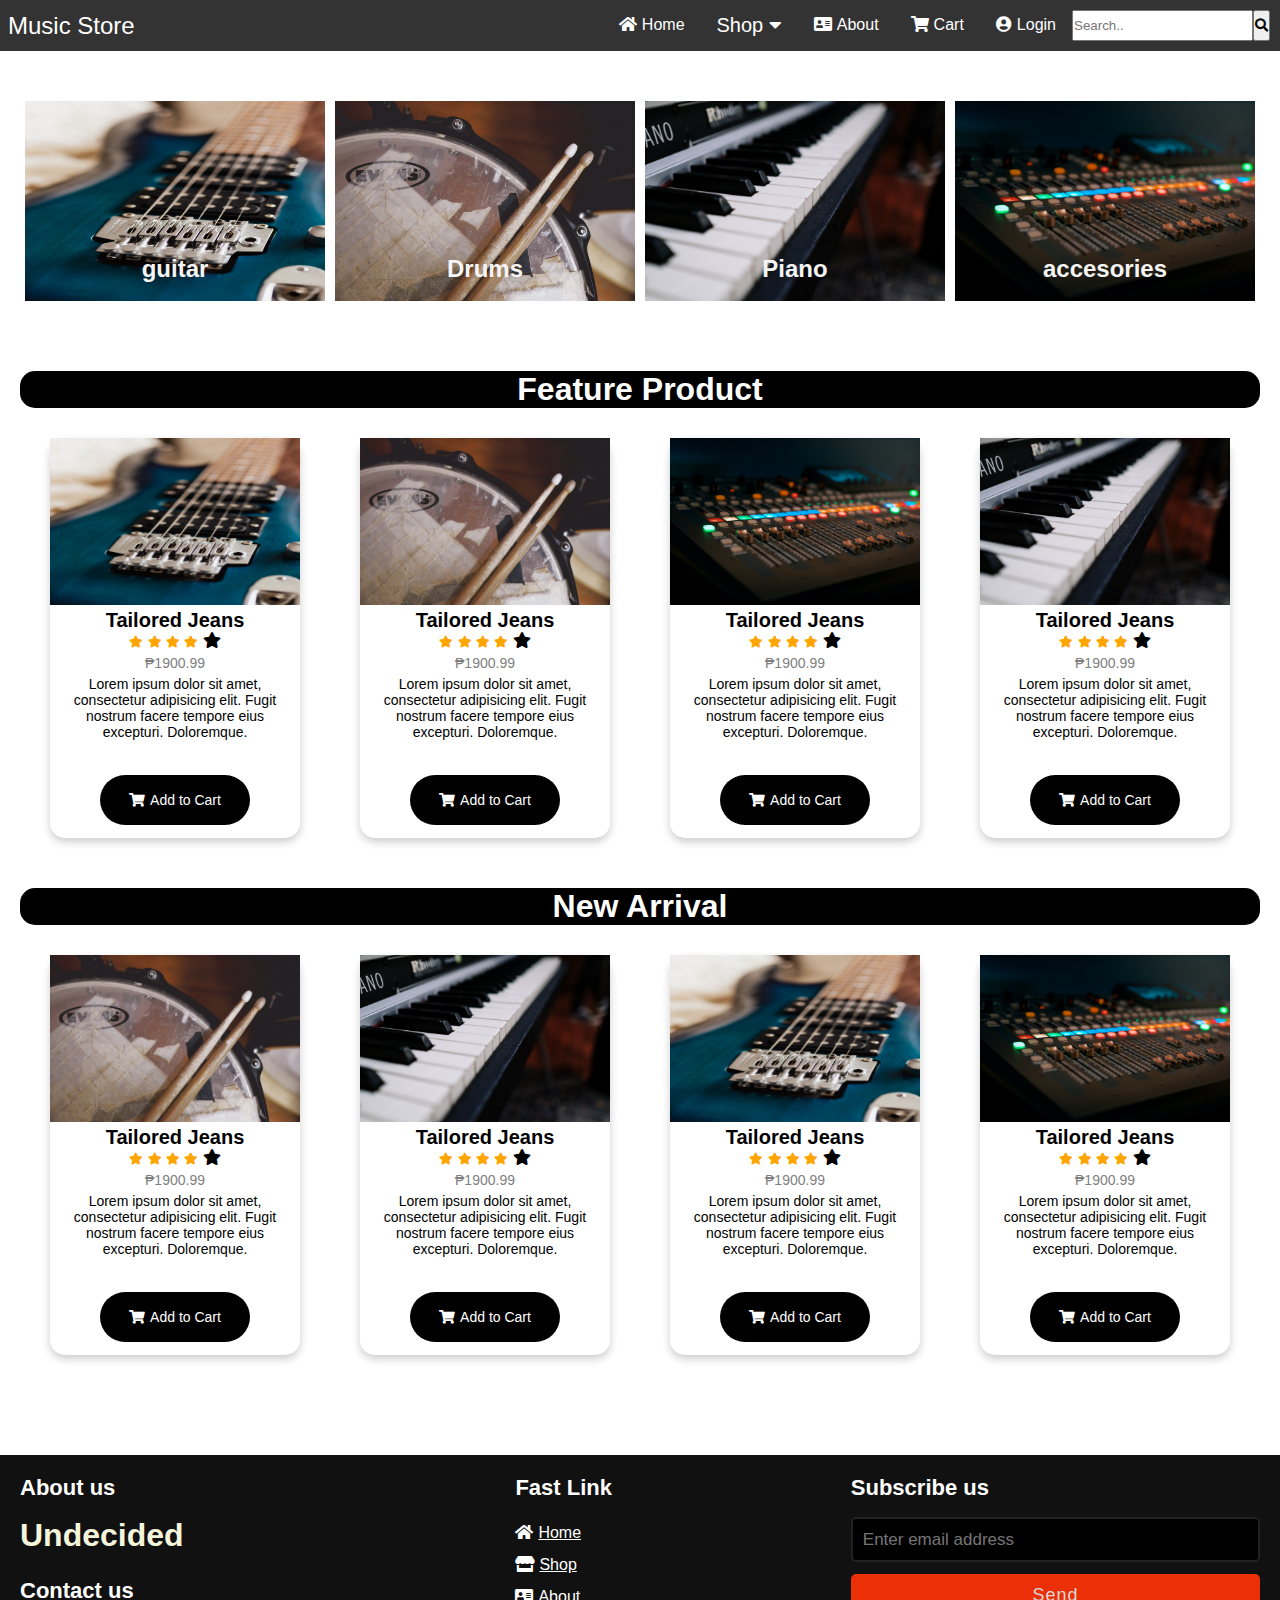
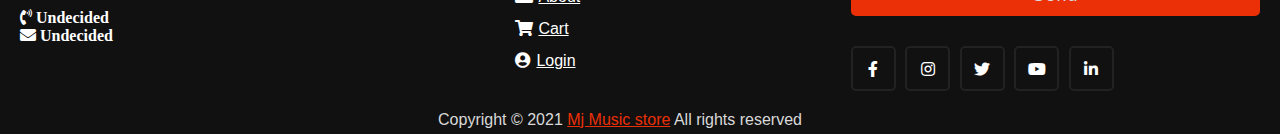
<file: index.html>
<!DOCTYPE html>
<html lang="en">
<head>
    <meta charset="UTF-8">
    <meta http-equiv="X-UA-Compatible" content="IE=edge">
    <meta name="viewport" content="width=device-width, initial-scale=1.0">
    <link rel="stylesheet" href="https://cdnjs.cloudflare.com/ajax/libs/font-awesome/5.15.2/css/all.min.css"/>
    <link rel="stylesheet" href="css/style.css">
    <link rel="stylesheet" href="css/navbar.css">
    <title>Music Store</title>
</head>
<body>
    <nav class="navbar">
        <div class="brand-title">Music Store</div>
       
        <a href="#" class="toggle-button">
          <span class="bar"></span>
          <span class="bar"></span>
          <span class="bar"></span>
        </a>
   
        <div class="navbar-links">
          <ul>
            <li><a href="index.html"><i class="fas fa-home"style="padding-right: 5px;"></i>Home</a></li>
            <div class="dropdown">
              <button class="dropbtn">Shop
                <i class="fa fa-caret-down"></i>
              </button>
              <div class="dropdown-content">
                <a href="shop.html">Guitar</a>
                <a href="shop.html">Drums</a>
                <a href="shop.html">Piano</a>
                <a href="shop.html">Others</a>
              </div>
            </div>
            <li><a href="about.html"><i class="fas fa-address-card" style="padding-right: 5px;"></i>About</a></li>
            <li><a href="cart.html"><i class="fas fa-shopping-cart" style="padding-right: 5px;" ></i>Cart</a></li></a></li>
            <li><a href="login.html"><i class="fa fa-user-circle" style="padding-right: 5px;" aria-hidden="true"></i>Login</a></li>
           <div class="search"> <input type="text" placeholder="Search.."><button type="submit"><i class="fa fa-search" style="float: left; display: inline;"></i></button></div>
          </ul>
        </div>
      </nav>

<div class="container">

    

      <!-- Start categories -->
      <div class="categories">
          <div class="guitar" >
            <a href="shop.html">  <img src="img/categories/drums.jpg" class="img-cover" alt=""></a>
             <h2 class="title-c">guitar</h3>
          
          </div>
          <div class="drums" >
            <a href="shop.html"></a> <img src="img/categories/guitar.jpg" class="img-cover" alt=""></a>
             <h2 class="title-c">Drums</h3>
          </div>
          <div class="piano" >
            <a href="shop.html"> <img src="img/categories/piano.jpg" class="img-cover" alt=""></a>
             <h2 class="title-c">Piano</h3>
          </div>  
          <div class="accesories" > 
            <a href="shop.html">  <img src="img/categories/accesories.jpg" class="img-cover" alt=""></a>
            <h2 class="title-c">accesories</h3>
          </div>
      </div>
      <!-- End -->
    

      <!-- feature Product -->
      <div class="title-name">
          <H1 style="text-align: center;  margin: 20px 0 30px 0px;">Feature Product</H1>
      </div>
      
      <div class="f-product">
            <div class="card">
             <a href="item-info.html"><img src="img/categories/drums.jpg" class="img-product" alt="Denim Jeans" ></a>
              <h1>Tailored Jeans</h1>
              <span class="fa fa-star checked"></span>
              <span class="fa fa-star checked"></span>
              <span class="fa fa-star checked"></span>
              <span class="fa fa-star checked"></span>
              <span class="fa fa-star"></span>
              <p class="price">₱1900.99</p>
              <p>Lorem ipsum dolor sit amet, consectetur adipisicing elit. Fugit nostrum facere tempore eius excepturi. Doloremque.</p>
              <p><button><i class="fas fa-shopping-cart" style="padding-right: 5px;" ></i>Add to Cart</button></p>
            </div>

            <div class="card">
              <img src="img/categories/guitar.jpg" alt="Denim Jeans" class="img-product">
              <h1>Tailored Jeans</h1>
              <span class="fa fa-star checked"></span>
              <span class="fa fa-star checked"></span>
              <span class="fa fa-star checked"></span>
              <span class="fa fa-star checked"></span>
              <span class="fa fa-star"></span>
              <p class="price">₱1900.99</p>
              <p>Lorem ipsum dolor sit amet, consectetur adipisicing elit. Fugit nostrum facere tempore eius excepturi. Doloremque.</p>
              <p><button><i class="fas fa-shopping-cart" style="padding-right: 5px;" ></i>Add to Cart</button></p>
            </div>

            <div class="card">
              <img src="img/categories/accesories.jpg" alt="Denim Jeans" class="img-product">
              <h1>Tailored Jeans</h1>
              <span class="fa fa-star checked"></span>
              <span class="fa fa-star checked"></span>
              <span class="fa fa-star checked"></span>
              <span class="fa fa-star checked"></span>
              <span class="fa fa-star"></span>
              <p class="price">₱1900.99</p>
              <p>Lorem ipsum dolor sit amet, consectetur adipisicing elit. Fugit nostrum facere tempore eius excepturi. Doloremque.</p>
              <p><button><i class="fas fa-shopping-cart" style="padding-right: 5px;" ></i>Add to Cart</button></p>
            </div>

            <div class="card">
              <img src="img/categories/piano.jpg" alt="Denim Jeans" class="img-product">
              <h1>Tailored Jeans</h1>
             
              <span class="fa fa-star checked"></span>
              <span class="fa fa-star checked"></span>
              <span class="fa fa-star checked"></span>
              <span class="fa fa-star checked"></span>
              <span class="fa fa-star"></span>
              <p class="price">₱1900.99</p>
              <p>Lorem ipsum dolor sit amet, consectetur adipisicing elit. Fugit nostrum facere tempore eius excepturi. Doloremque.</p>
              <p><button><i class="fas fa-shopping-cart" style="padding-right: 5px;" ></i>Add to Cart</button></p>
            </div>
        </div>

         <div class="title-name">
            <H1 style="text-align: center; margin: 50px 0 30px 0px;">New Arrival</H1>
         </div>
      
    <div class="f-product">
     
        <div class="card">
          <img src="img/categories/guitar.jpg" alt="Denim Jeans" class="img-product">
          <h1>Tailored Jeans</h1>
          <span class="fa fa-star checked"></span>
          <span class="fa fa-star checked"></span>
          <span class="fa fa-star checked"></span>
          <span class="fa fa-star checked"></span>
          <span class="fa fa-star"></span>
          <p class="price">₱1900.99</p>
          <p>Lorem ipsum dolor sit amet, consectetur adipisicing elit. Fugit nostrum facere tempore eius excepturi. Doloremque.</p>
          <p><button><i class="fas fa-shopping-cart" style="padding-right: 5px;" ></i>Add to Cart</button></p>
        </div>

        <div class="card">
          <img src="img/categories/piano.jpg" alt="Denim Jeans" class="img-product">
          <h1>Tailored Jeans</h1>
          <span class="fa fa-star checked"></span>
          <span class="fa fa-star checked"></span>
          <span class="fa fa-star checked"></span>
          <span class="fa fa-star checked"></span>
          <span class="fa fa-star"></span>
          <p class="price">₱1900.99</p>
          <p>Lorem ipsum dolor sit amet, consectetur adipisicing elit. Fugit nostrum facere tempore eius excepturi. Doloremque.</p>
          <p><button><i class="fas fa-shopping-cart" style="padding-right: 5px;" ></i>Add to Cart</button></p>
        </div>

        <div class="card">
          <img src="img/categories/drums.jpg" alt="Denim Jeans" class="img-product">
          <h1>Tailored Jeans</h1>
              <span class="fa fa-star checked"></span>
              <span class="fa fa-star checked"></span>
              <span class="fa fa-star checked"></span>
              <span class="fa fa-star checked"></span>
              <span class="fa fa-star"></span>
          <p class="price">₱1900.99</p>
          <p>Lorem ipsum dolor sit amet, consectetur adipisicing elit. Fugit nostrum facere tempore eius excepturi. Doloremque.</p>
          <p><button><i class="fas fa-shopping-cart" style="padding-right: 5px;" ></i>Add to Cart</button></p>
        </div>

        <div class="card">
          <img src="img/categories/accesories.jpg" alt="Denim Jeans" class="img-product">
          <h1>Tailored Jeans</h1>
          <span class="fa fa-star checked"></span>
          <span class="fa fa-star checked"></span>
          <span class="fa fa-star checked"></span>
          <span class="fa fa-star checked"></span>
          <span class="fa fa-star"></span>
          <p class="price">₱1900.99</p>
          <p>Lorem ipsum dolor sit amet, consectetur adipisicing elit. Fugit nostrum facere tempore eius excepturi. Doloremque.</p>
          <p><button><i class="fas fa-shopping-cart" style="padding-right: 5px;" ></i>Add to Cart</button></p>
        </div>
  </div>
</div>

 <!-- footer -->
    
     <footer style="margin-top:100px;">
      <div class="content">
        <div class="left box">
          <div class="upper">
            <div class="topic">About us</div>
              <h1 style="color: beige;">Undecided</h1>
          </div>
          <div class="lower">
            <div class="topic">Contact us</div>
            <div class="phone">
              <a href="#"><i class="fas fa-phone-volume"><abbr title=""></abbr> Undecided</i></a>
            </div>
            <div class="email">
              <a href="#"><i class="fas fa-envelope"><abbr title=""></abbr>  Undecided</i></a>
            </div>
          </div>
        </div>
        <div class="middle box">
          <div class="topic">Fast Link</div>
          <div><a href="index.html"><i class="fas fa-home"style="padding-right: 5px;"></i>Home</a></div>
          <div><a href="shop.html"><i class="fas fa-store" style="padding-right: 5px;"></i>Shop</a></div>
          <div><a href="about.html"><i class="fas fa-address-card" style="padding-right: 5px;"></i>About</a></div>
          <div><a href="cart.html"><i class="fas fa-shopping-cart" style="padding-right: 5px;" ></i>Cart</a></div>
          <div><a href="login.html"><i class="fa fa-user-circle" style="padding-right: 5px;" aria-hidden="true"></i>Login</a></div>
         
        </div>
        <div class="right box">
          <div class="topic">Subscribe us</div>
          <form action="#">
            <input type="text" placeholder="Enter email address">
            <input type="submit" name="" value="Send">
            <div class="media-icons">
              <a href="#"><i class="fab fa-facebook-f"></i></a>
              <a href="#"><i class="fab fa-instagram"></i></a>
              <a href="#"><i class="fab fa-twitter"></i></a>
              <a href="#"><i class="fab fa-youtube"></i></a>
              <a href="#"><i class="fab fa-linkedin-in"></i></a>
            </div>
          </form>
        </div>
      </div>
      <div class="bottom" style="text-align: center;">
        <p>Copyright © 2021 <a href="#">Mj Music store</a> All rights reserved</p>
      </div>
    </footer>
   
<!-- end Footer -->

</body>
<script src="main.js"></script>
</html>
</file>
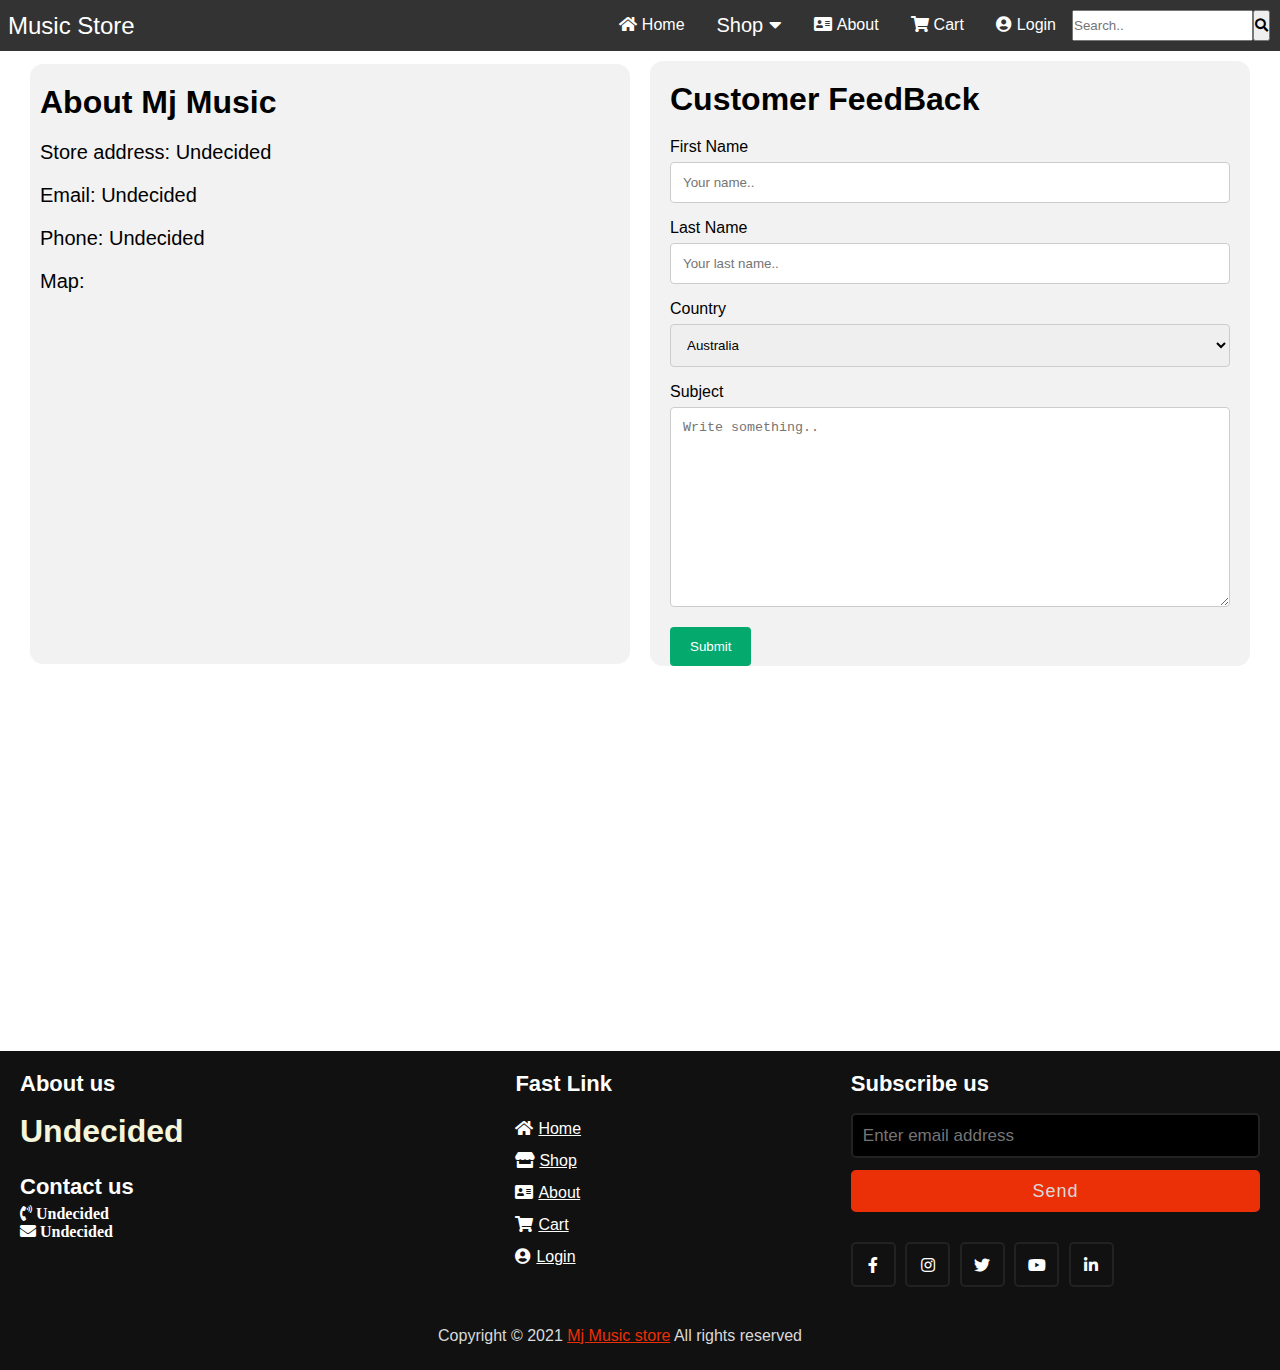
<file: about.html>
<!DOCTYPE html>
<html lang="en">
<head>
    <meta charset="UTF-8">
    <meta http-equiv="X-UA-Compatible" content="IE=edge">
    <meta name="viewport" content="width=device-width, initial-scale=1.0">
    <link rel="stylesheet" href="https://cdnjs.cloudflare.com/ajax/libs/font-awesome/5.15.2/css/all.min.css"/>
    <link rel="stylesheet" href="css/style.css">
    <link rel="stylesheet" href="css/navbar.css">
    <link rel="stylesheet" href="css/about.css">
    <title>about</title>
</head>
<body>
  <nav class="navbar">
    <div class="brand-title">Music Store</div>
   
    <a href="#" class="toggle-button">
      <span class="bar"></span>
      <span class="bar"></span>
      <span class="bar"></span>
    </a>

    <div class="navbar-links">
      <ul>
        <li><a href="index.html"><i class="fas fa-home"style="padding-right: 5px;"></i>Home</a></li>
        <div class="dropdown">
          <button class="dropbtn">Shop
            <i class="fa fa-caret-down"></i>
          </button>
          <div class="dropdown-content">
            <a href="shop.html">Guitar</a>
            <a href="shop.html">Drums</a>
            <a href="shop.html">Piano</a>
            <a href="shop.html">Others</a>
          </div>
        </div>
        <li><a href="about.html"><i class="fas fa-address-card" style="padding-right: 5px;"></i>About</a></li>
        <li><a href="cart.html"><i class="fas fa-shopping-cart" style="padding-right: 5px;" ></i>Cart</a></li></a></li>
        <li><a href="login.html"><i class="fa fa-user-circle" style="padding-right: 5px;" aria-hidden="true"></i>Login</a></li>
       <div class="search"> <input type="text" placeholder="Search.."><button type="submit"><i class="fa fa-search" style="float: left; display: inline;"></i></button></div>
      </ul>
    </div>
  </nav>
      


    <div class="container">

      <div class="about-container">
            <div class="about-contact">

                <H1 style="margin: 20px 0 20px 0;">Customer FeedBack</H1>
                <form action="action_page.php">
              
                  <label for="fname">First Name</label>
                  <input type="text" id="fname" name="firstname" placeholder="Your name..">
              
                  <label for="lname">Last Name</label>
                  <input type="text" id="lname" name="lastname" placeholder="Your last name..">
              
                  <label for="country">Country</label>
                  <select id="country" name="country">
                    <option value="australia">Australia</option>
                    <option value="canada">Canada</option>
                    <option value="usa">USA</option>
                  </select>
              
                  <label for="subject">Subject</label>
                  <textarea id="subject" name="subject" placeholder="Write something.." style="height:200px"></textarea>
              
                  <input type="submit" value="Submit">
              
                </form>
              </div>
              
       
        <div class="about-info" >
            

            <h1>About Mj Music</h1>

            <p> Store address: <abbr></abbr> Undecided</p>
            <p>Email:<abbr></abbr> Undecided</p>
            <P>Phone:<abbr></abbr> Undecided</P>
            <p>Map:</p>
            <iframe class="map" src="https://www.google.com/maps/embed?pb=!1m14!1m12!1m3!1d1623.6469737968432!2d121.01920601821855!3d14.558851081631605!2m3!1f0!2f0!3f0!3m2!1i1024!2i768!4f13.1!5e0!3m2!1sen!2sph!4v1630624601289!5m2!1sen!2sph"
             style="border:0;" allowfullscreen="" loading="lazy"></iframe>

        </div>
        
      </div>

    </div>  
      <!-- footer -->
    
      <footer style="margin-top:100px;">
        <div class="content">
          <div class="left box">
            <div class="upper">
              <div class="topic">About us</div>
                <h1 style="color: beige;">Undecided</h1>
            </div>
            <div class="lower">
              <div class="topic">Contact us</div>
              <div class="phone">
                <a href="#"><i class="fas fa-phone-volume"><abbr title=""></abbr> Undecided</i></a>
              </div>
              <div class="email">
                <a href="#"><i class="fas fa-envelope"><abbr title=""></abbr>  Undecided</i></a>
              </div>
            </div>
          </div>
          <div class="middle box">
            <div class="topic">Fast Link</div>
            <div><a href="index.html"><i class="fas fa-home"style="padding-right: 5px;"></i>Home</a></div>
            <div><a href="shop.html"><i class="fas fa-store" style="padding-right: 5px;"></i>Shop</a></div>
            <div><a href="about.html"><i class="fas fa-address-card" style="padding-right: 5px;"></i>About</a></div>
            <div><a href="cart.html"><i class="fas fa-shopping-cart" style="padding-right: 5px;" ></i>Cart</a></div>
            <div><a href="login.html"><i class="fa fa-user-circle" style="padding-right: 5px;" aria-hidden="true"></i>Login</a></div>
           
          </div>
          <div class="right box">
            <div class="topic">Subscribe us</div>
            <form action="#">
              <input type="text" placeholder="Enter email address">
              <input type="submit" name="" value="Send">
              <div class="media-icons">
                <a href="#"><i class="fab fa-facebook-f"></i></a>
                <a href="#"><i class="fab fa-instagram"></i></a>
                <a href="#"><i class="fab fa-twitter"></i></a>
                <a href="#"><i class="fab fa-youtube"></i></a>
                <a href="#"><i class="fab fa-linkedin-in"></i></a>
              </div>
            </form>
          </div>
        </div>
        <div class="bottom" style="text-align: center;">
          <p>Copyright © 2021 <a href="#">Mj Music store</a> All rights reserved</p>
        </div>
      </footer>
     
  <!-- end Footer -->

    
</body>
<script src="main.js"></script>
</html>
</file>
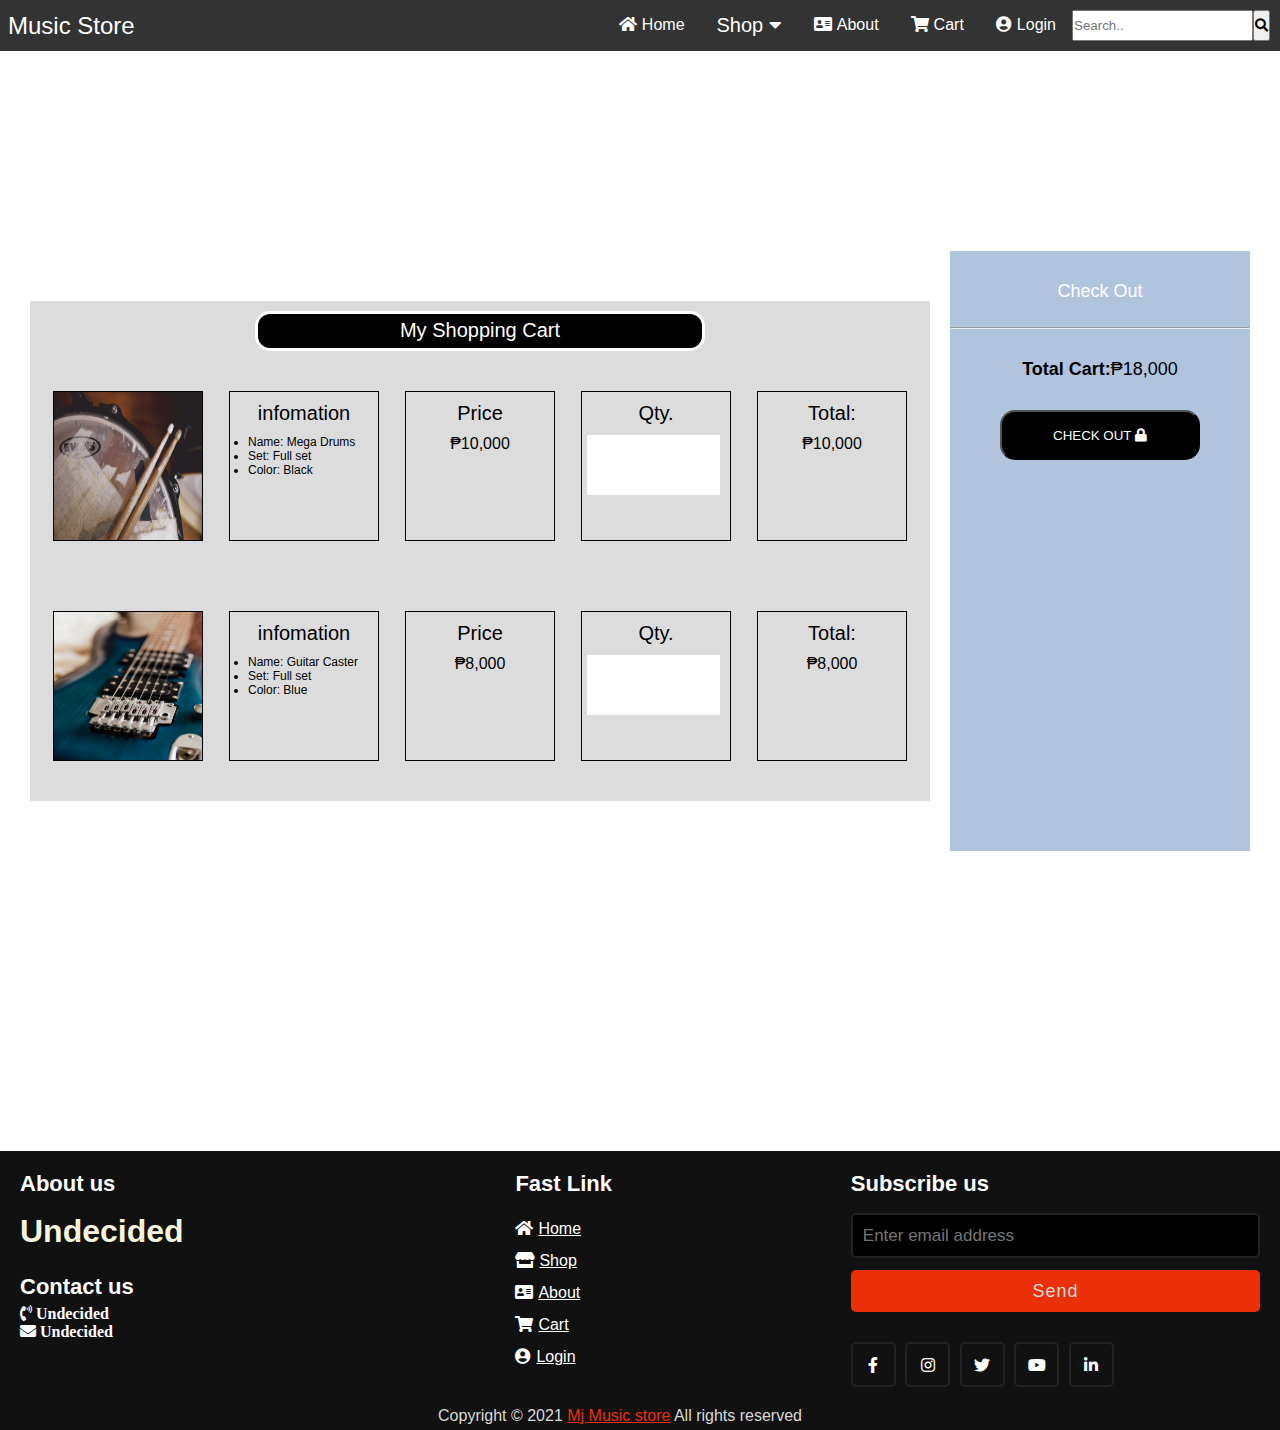
<file: cart.html>
<!DOCTYPE html>
<html lang="en">
<head>
    <meta charset="UTF-8">
    <meta http-equiv="X-UA-Compatible" content="IE=edge">
    <meta name="viewport" content="width=device-width, initial-scale=1.0">
    <link rel="stylesheet" href="css/cart.css">
    <link rel="stylesheet" href="css/navbar.css">
    <link rel="stylesheet" href="css/style.css">
    <link rel="stylesheet" href="https://cdnjs.cloudflare.com/ajax/libs/font-awesome/5.15.2/css/all.min.css"/>
    <title>Cart</title>
</head>
<body>
  <nav class="navbar">
    <div class="brand-title">Music Store</div>
   
    <a href="#" class="toggle-button">
      <span class="bar"></span>
      <span class="bar"></span>
      <span class="bar"></span>
    </a>

    <div class="navbar-links">
      <ul>
        <li><a href="index.html"><i class="fas fa-home"style="padding-right: 5px;"></i>Home</a></li>
        <div class="dropdown">
          <button class="dropbtn">Shop
            <i class="fa fa-caret-down"></i>
          </button>
          <div class="dropdown-content">
            <a href="shop.html">Guitar</a>
            <a href="shop.html">Drums</a>
            <a href="shop.html">Piano</a>
            <a href="shop.html">Others</a>
          </div>
        </div>
        <li><a href="about.html"><i class="fas fa-address-card" style="padding-right: 5px;"></i>About</a></li>
        <li><a href="cart.html"><i class="fas fa-shopping-cart" style="padding-right: 5px;" ></i>Cart</a></li></a></li>
        <li><a href="login.html"><i class="fa fa-user-circle" style="padding-right: 5px;" aria-hidden="true"></i>Login</a></li>
       <div class="search"> <input type="text" placeholder="Search.."><button type="submit"><i class="fa fa-search" style="float: left; display: inline;"></i></button></div>
      </ul>
    </div>
  </nav>
  
    <div class="container"> 
 
      
      <div class="item-cart">
        <div class="title-cart">
          <p>My Shopping Cart</p>
        </div>
        <div class="cart-informatin">
          <div class="information">
            <img src="img/categories/guitar.jpg" alt="">
          </div>
          <div class="information">
            <p class="title-info"> infomation</p>
            <ul>
              <li>Name: Mega Drums</li>
              <li>Set: Full set</li>
              <li>Color: Black</li>
            </ul>
          </div>
          <div class="information">
            <p class="title-info"> Price</p>  
            <p>₱10,000</p>
          </div>
          <div class="information">
            <p class="title-info"> Qty.</p>
            <input type="number">
          </div>
          <div class="information abang-1">
            <p class="title-info"> Total:</p>
            <p> ₱10,000</p>
          </div>
        </div>
        <div class="cart-informatin">
          <div class="information">
            <img src="img/categories/drums.jpg" alt="">
          </div>
          <div class="information">
            <p class="title-info"> infomation</p>
            <ul>
              <li>Name: Guitar Caster</li>
              <li>Set: Full set</li>
              <li>Color: Blue</li>
            </ul>
          </div>
          <div class="information">
            <p class="title-info"> Price</p>  
            <p>₱8,000</p>
          </div>
          <div class="information">
            <p class="title-info"> Qty.</p>
            <input type="number">
          </div>
          <div class="information abang-1">
            <p class="title-info"> Total:</p>
            <p> ₱8,000</p>
          </div>
        </div>
      </div>
      <div class="cart-total">
       <p class="total-title">Check Out</p>
       <hr>
       <p><b>Total Cart:</b>₱18,000</p>
      <div> <a href="check-out.html"><button  > CHECK OUT <ABbr></ABbr><i class="fas fa-lock"></i></button></a></div>
      </div>
    </div>
    
        <!-- footer -->
    
     <footer style="margin-top:100px;">
      <div class="content">
        <div class="left box">
          <div class="upper">
            <div class="topic">About us</div>
              <h1 style="color: beige;">Undecided</h1>
          </div>
          <div class="lower">
            <div class="topic">Contact us</div>
            <div class="phone">
              <a href="#"><i class="fas fa-phone-volume"><abbr title=""></abbr> Undecided</i></a>
            </div>
            <div class="email">
              <a href="#"><i class="fas fa-envelope"><abbr title=""></abbr>  Undecided</i></a>
            </div>
          </div>
        </div>
        <div class="middle box">
          <div class="topic">Fast Link</div>
          <div><a href="index.html"><i class="fas fa-home"style="padding-right: 5px;"></i>Home</a></div>
          <div><a href="shop.html"><i class="fas fa-store" style="padding-right: 5px;"></i>Shop</a></div>
          <div><a href="about.html"><i class="fas fa-address-card" style="padding-right: 5px;"></i>About</a></div>
          <div><a href="cart.html"><i class="fas fa-shopping-cart" style="padding-right: 5px;" ></i>Cart</a></div>
          <div><a href="login.html"><i class="fa fa-user-circle" style="padding-right: 5px;" aria-hidden="true"></i>Login</a></div>
         
        </div>





        <div class="right box">
          <div class="topic">Subscribe us</div>
          <form action="#">
            <input type="text" placeholder="Enter email address">
            <input type="submit" name="" value="Send">
            <div class="media-icons">
              <a href="#"><i class="fab fa-facebook-f"></i></a>
              <a href="#"><i class="fab fa-instagram"></i></a>
              <a href="#"><i class="fab fa-twitter"></i></a>
              <a href="#"><i class="fab fa-youtube"></i></a>
              <a href="#"><i class="fab fa-linkedin-in"></i></a>
            </div>
          </form>
        </div>
      </div>
      <div class="bottom" style="text-align: center;">
        <p>Copyright © 2021 <a href="#">Mj Music store</a> All rights reserved</p>
      </div>
    </footer>
   
<!-- end Footer -->

</body>
<script src="main.js"></script>
</html>
</file>
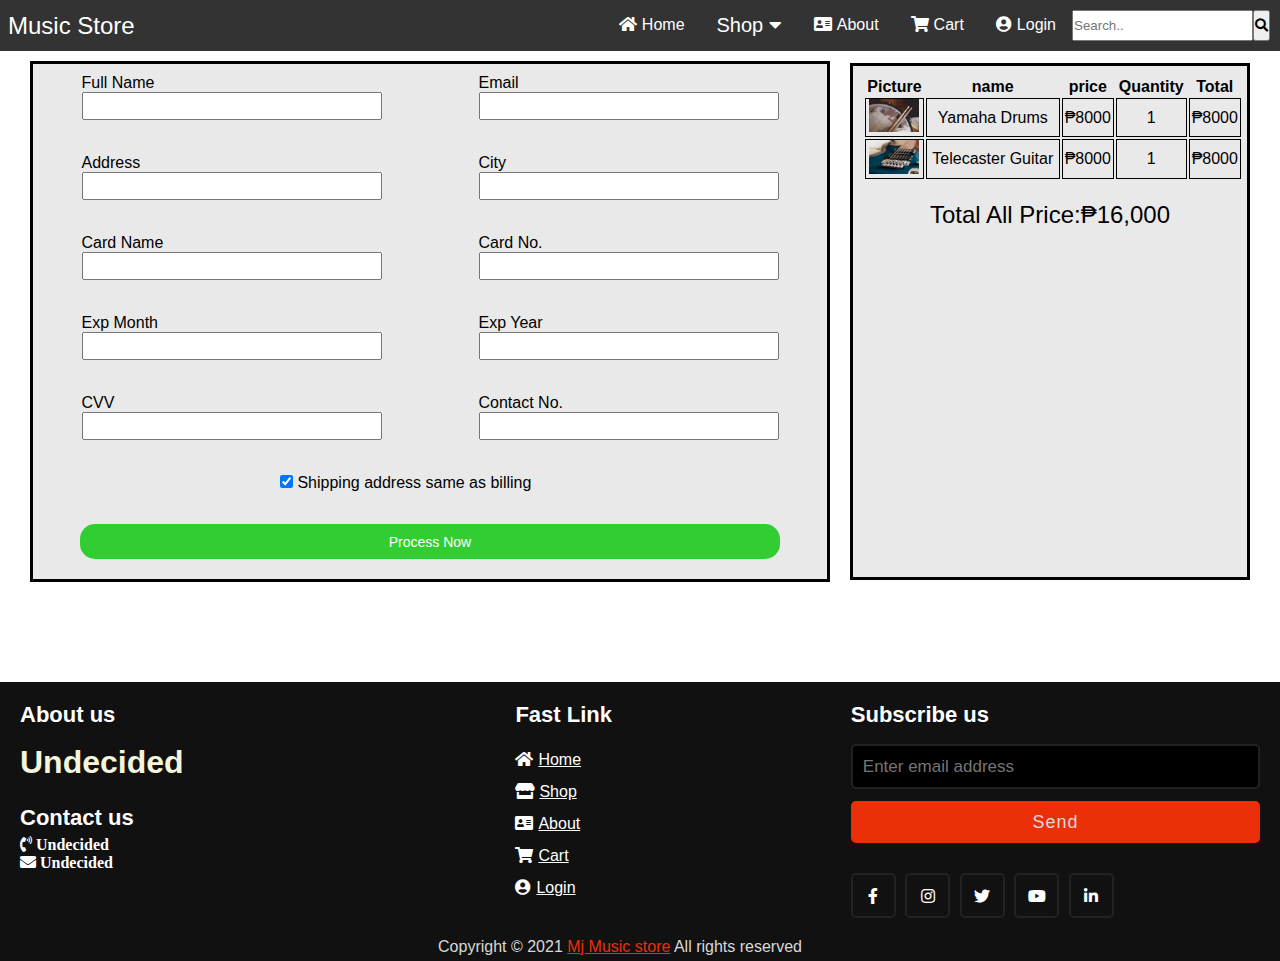
<file: check-out.html>
<!DOCTYPE html>
<html lang="en">
<head>
    <meta charset="UTF-8">
    <meta http-equiv="X-UA-Compatible" content="IE=edge">
    <meta name="viewport" content="width=device-width, initial-scale=1.0">
    <link rel="stylesheet" href="https://cdnjs.cloudflare.com/ajax/libs/font-awesome/5.15.2/css/all.min.css"/>
    <link rel="stylesheet" href="css/navbar.css">
    <link rel="stylesheet" href="css/style.css">
    <link rel="stylesheet" href="css/check.css">
    <title>check-out</title>
</head>
<body>
  <nav class="navbar">
    <div class="brand-title">Music Store</div>
   
    <a href="#" class="toggle-button">
      <span class="bar"></span>
      <span class="bar"></span>
      <span class="bar"></span>
    </a>

    <div class="navbar-links">
      <ul>
        <li><a href="index.html"><i class="fas fa-home"style="padding-right: 5px;"></i>Home</a></li>
        <div class="dropdown">
          <button class="dropbtn">Shop
            <i class="fa fa-caret-down"></i>
          </button>
          <div class="dropdown-content">
            <a href="shop.html">Guitar</a>
            <a href="shop.html">Drums</a>
            <a href="shop.html">Piano</a>
            <a href="shop.html">Others</a>
          </div>
        </div>
        <li><a href="about.html"><i class="fas fa-address-card" style="padding-right: 5px;"></i>About</a></li>
        <li><a href="cart.html"><i class="fas fa-shopping-cart" style="padding-right: 5px;" ></i>Cart</a></li></a></li>
        <li><a href="login.html"><i class="fa fa-user-circle" style="padding-right: 5px;" aria-hidden="true"></i>Login</a></li>
       <div class="search"> <input type="text" placeholder="Search.."><button type="submit"><i class="fa fa-search" style="float: left; display: inline;"></i></button></div>
      </ul>
    </div>
  </nav>



    <div class="container">

     

       <form class="billing" action="">
          <div class="form">
            <label>Full Name</label>
            <input type="text">
          </div>
          <div class="form">
            <label>Email</label>
            <input type="text">
          </div>
          <div class="form">
            <label>Address</label>
            <input type="text">
          </div>
          <div class="form">
            <label>City</label>
            <input type="text">
          </div>
          <div class="form">
            <label>Card Name</label>
            <input type="text">
          </div>
          <div class="form">
            <label>Card No.</label>
            <input type="text">
          </div>
          <div class="form">
            <label>Exp Month</label>
            <input type="text">
          </div>
          <div class="form">
            <label>Exp Year</label>
            <input type="text">
          </div>
          <div class="form">
            <label>CVV</label>
            <input type="text">
          </div>
          <div class="form">
            <label>Contact No.</label>
            <input type="text">
          </div>
          <div class="check">
            <input type="checkbox" checked="checked" name="sameadr"> Shipping address same as billing
           </div>
           <div class="process">
            <button type="submit" onclick="Process()">Process Now</button>
           </div>
      </form>


    

      <div class="billing-list" >
        <table>
          <tr>
            <th>Picture</th>
            <th>name</th>
            <th>price</th>
            <th>Quantity</th>
            <th>Total</th>
          </tr>
          <tr>
            <td> <img src="img/categories/guitar.jpg" alt=""></td>
            <td>Yamaha Drums</td>
            <td>₱8000</td>
            <td>1</td>
            <td>₱8000</td>
          </tr>
          <tr>
            <td> <img src="img/categories/drums.jpg" alt=""></td>
            <td>Telecaster Guitar</td>
            <td>₱8000</td>
            <td>1</td>
            <td>₱8000</td>
          </tr>
        </table>

        <div class="total-all">
          <P> Total All Price:₱16,000</P>
        </div>

      </div>
             
    </div>







      <!-- footer -->
    
      <footer style="margin-top:100px;">
        <div class="content">
          <div class="left box">
            <div class="upper">
              <div class="topic">About us</div>
                <h1 style="color: beige;">Undecided</h1>
            </div>
            <div class="lower">
              <div class="topic">Contact us</div>
              <div class="phone">
                <a href="#"><i class="fas fa-phone-volume"><abbr title=""></abbr> Undecided</i></a>
              </div>
              <div class="email">
                <a href="#"><i class="fas fa-envelope"><abbr title=""></abbr>  Undecided</i></a>
              </div>
            </div>
          </div>
          <div class="middle box">
            <div class="topic">Fast Link</div>
            <div><a href="index.html"><i class="fas fa-home"style="padding-right: 5px;"></i>Home</a></div>
            <div><a href="shop.html"><i class="fas fa-store" style="padding-right: 5px;"></i>Shop</a></div>
            <div><a href="about.html"><i class="fas fa-address-card" style="padding-right: 5px;"></i>About</a></div>
            <div><a href="cart.html"><i class="fas fa-shopping-cart" style="padding-right: 5px;" ></i>Cart</a></div>
            <div><a href="login.html"><i class="fa fa-user-circle" style="padding-right: 5px;" aria-hidden="true"></i>Login</a></div>
           
          </div>
          <div class="right box">
            <div class="topic">Subscribe us</div>
            <form action="#">
              <input type="text" placeholder="Enter email address">
              <input type="submit" name="" value="Send">
              <div class="media-icons">
                <a href="#"><i class="fab fa-facebook-f"></i></a>
                <a href="#"><i class="fab fa-instagram"></i></a>
                <a href="#"><i class="fab fa-twitter"></i></a>
                <a href="#"><i class="fab fa-youtube"></i></a>
                <a href="#"><i class="fab fa-linkedin-in"></i></a>
              </div>
            </form>
          </div>
        </div>
        <div class="bottom" style="text-align: center;">
          <p>Copyright © 2021 <a href="#">Mj Music store</a> All rights reserved</p>
        </div>
      </footer>
     
  <!-- end Footer -->
     
  <!-- end Footer -->


   
</body>
<script src="main.js"></script>
<script>
function Process(){
  alert("Your Order Now Is On Process Thank You Very Much!!!!!");
} 
</script>
</html>
</file>
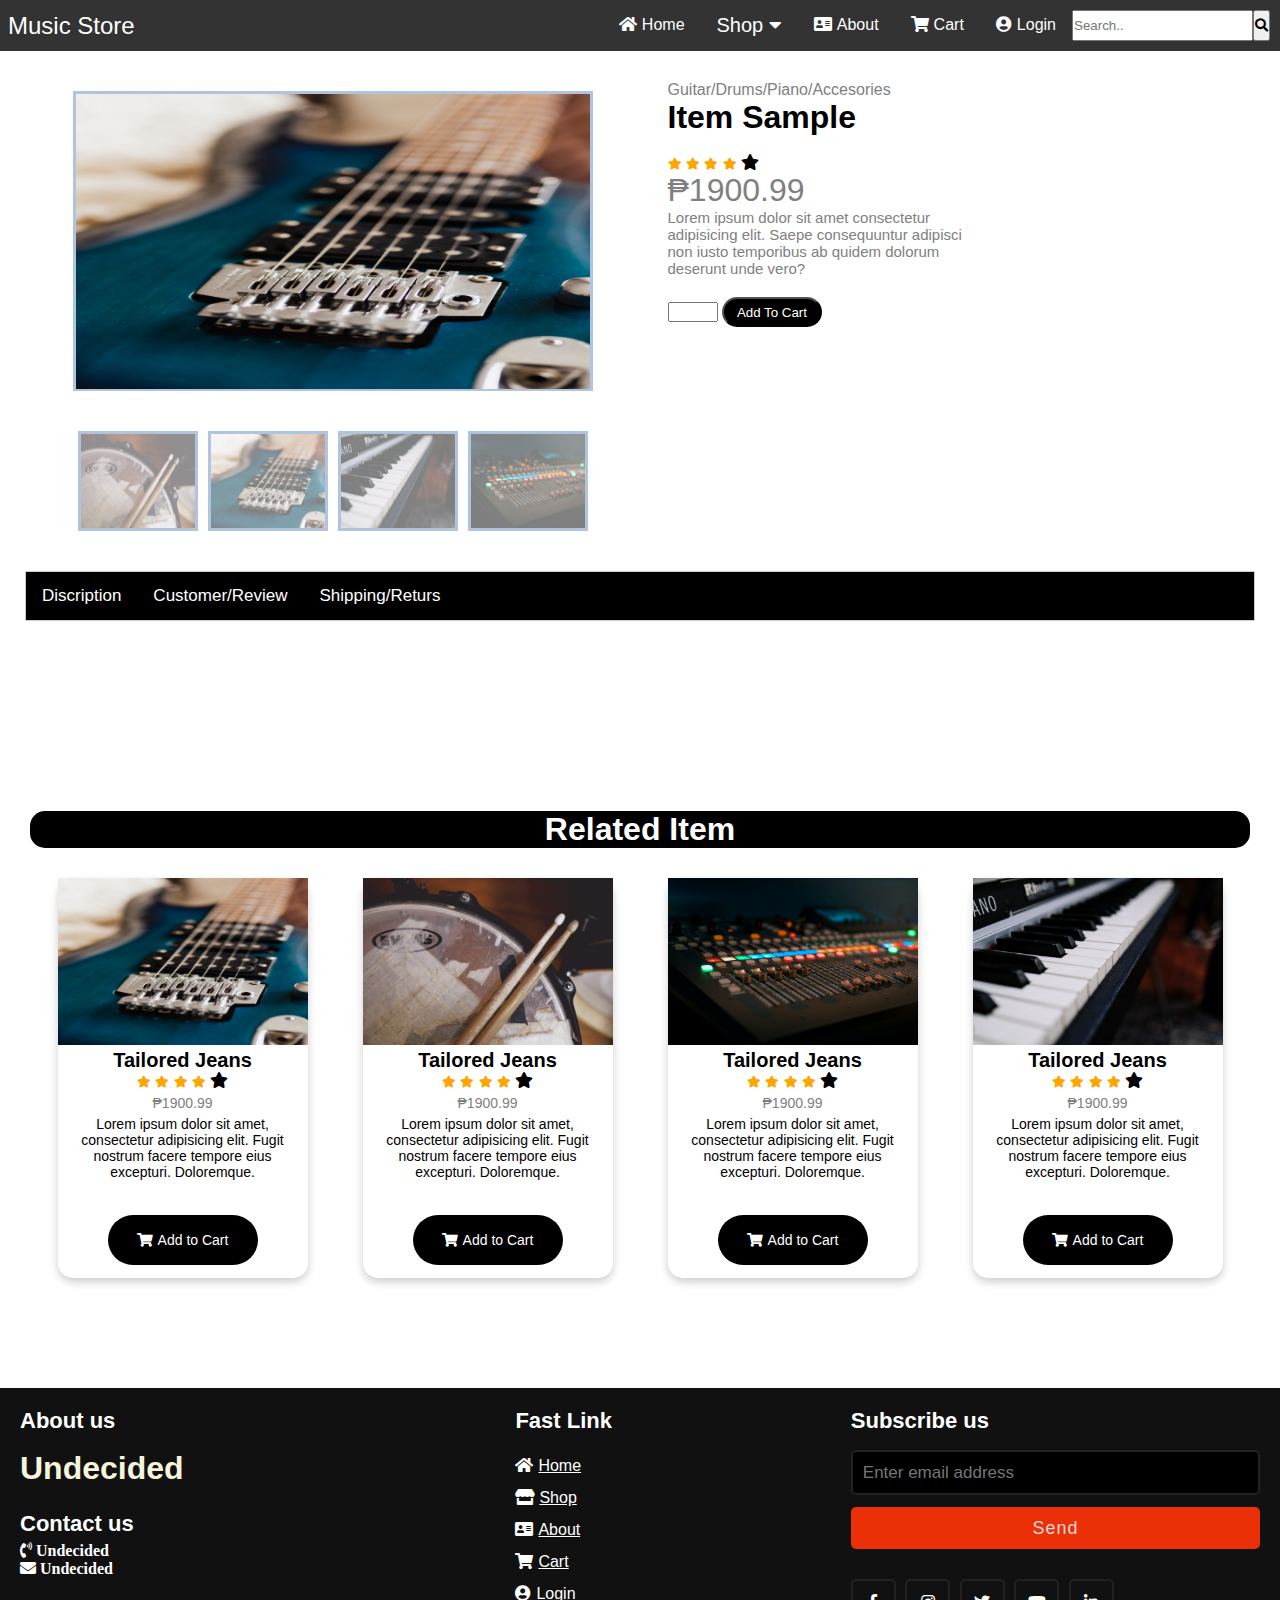
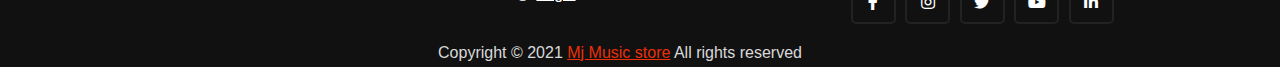
<file: item-info.html>
<!DOCTYPE html>
<html lang="en">
<head>
    <meta charset="UTF-8">
    <meta http-equiv="X-UA-Compatible" content="IE=edge">
    <meta name="viewport" content="width=device-width, initial-scale=1.0">
    <link rel="stylesheet" href="css/style.css">
    <link rel="stylesheet" href="css/navbar.css">
    <link rel="stylesheet" href="https://cdnjs.cloudflare.com/ajax/libs/font-awesome/5.15.2/css/all.min.css"/>
    <link rel="stylesheet" href="css/info-style.css">
    <title>Information Item</title>
</head>
<body>
    
    
  <nav class="navbar">
    <div class="brand-title">Music Store</div>
   
    <a href="#" class="toggle-button">
      <span class="bar"></span>
      <span class="bar"></span>
      <span class="bar"></span>
    </a>

    <div class="navbar-links">
      <ul>
        <li><a href="index.html"><i class="fas fa-home"style="padding-right: 5px;"></i>Home</a></li>
        <div class="dropdown">
          <button class="dropbtn">Shop
            <i class="fa fa-caret-down"></i>
          </button>
          <div class="dropdown-content">
            <a href="shop.html">Guitar</a>
            <a href="shop.html">Drums</a>
            <a href="shop.html">Piano</a>
            <a href="shop.html">Others</a>
          </div>
        </div>
        <li><a href="about.html"><i class="fas fa-address-card" style="padding-right: 5px;"></i>About</a></li>
        <li><a href="cart.html"><i class="fas fa-shopping-cart" style="padding-right: 5px;" ></i>Cart</a></li></a></li>
        <li><a href="login.html"><i class="fa fa-user-circle" style="padding-right: 5px;" aria-hidden="true"></i>Login</a></li>
       <div class="search"> <input type="text" placeholder="Search.."><button type="submit"><i class="fa fa-search" style="float: left; display: inline;"></i></button></div>
      </ul>
    </div>
  </nav>


      
     <!-- Item-info -->
      <div class="container">
        <div class="picture-container"  >

          <div class="main-item ">
            <img  src="img/categories/drums.jpg" alt=""id="expandedImg" >
          </div>
          <div class="change-item ">
            <img  src="img/categories/guitar.jpg" alt="" onclick="myFunction(this);" >
          </div>
          <div class="change-item ">
            <img  src="img/categories/drums.jpg" alt="" onclick="myFunction(this);" >
          </div>
          <div class="change-item   ">
            <img  src="img/categories/piano.jpg" alt=""  onclick="myFunction(this);">
          </div>
          <div class="change-item ">
            <img src="img/categories/accesories.jpg" alt=""  onclick="myFunction(this);">
          </div>



        </div>

        <div class="iteminfo-container">
          <div>
          <p class="mga-item">Guitar/Drums/Piano/Accesories</p>
          <h1>Item Sample</h1>
          <br>
          <span class="fa fa-star checked"></span>
          <span class="fa fa-star checked"></span>
          <span class="fa fa-star checked"></span>
          <span class="fa fa-star checked"></span>
          <span class="fa fa-star"></span>
          <p class="price">₱1900.99</p>
          <p class="Information">
            Lorem ipsum dolor sit amet consectetur adipisicing elit. Saepe consequuntur
            adipisci non iusto temporibus ab quidem dolorum deserunt unde vero?
          </p>
          <div class="button">
            <input type="number">
            <button> Add To Cart</button>
          </div>

        </div>

        </div>

        <div class="tab-container">
          <div class="tab">
            <button class="tablinks" onclick="openCity(event, 'discrition')">Discription</button>
            <button class="tablinks" onclick="openCity(event, 'review')">Customer/Review</button>
            <button class="tablinks" onclick="openCity(event, 'return')">Shipping/Returs</button>
           
          </div>
          
          <div id="discrition" class="tabcontent">
            <h3>Discription</h3>
            <p>Lorem ipsum dolor sit amet, consectetur adipisicing elit. Nisi enim esse corporis voluptas inventore ab sequi hic quas repellendus deleniti.</p>
          </div>
          
          <div id="review" class="tabcontent">
            <h3>Customer/Review</h3>
            <p>Lorem ipsum, dolor sit amet consectetur adipisicing elit. Vel, deserunt sed! Iste corrupti et obcaecati!</p> 
          </div>
          
          <div id="return" class="tabcontent">
            <h3>Shipping/Returs</h3>
            <p>Lorem ipsum dolor sit amet, consectetur adipisicing elit. Aut recusandae nisi sequi illum ut labore vel aperiam, quidem ratione dicta?</p>
          </div>
        </div>

        <div class="related-item">
            <div class="title-name">
                <H1 style="text-align: center;  margin: 20px 0 30px 0px;">Related Item</H1>
            </div>
            <div class="f-product">
              <div class="card">
              <a href="item-info.html"><img src="img/categories/drums.jpg" class="img-product" alt="Denim Jeans" ></a>
                <h1>Tailored Jeans</h1>
                <span class="fa fa-star checked"></span>
                <span class="fa fa-star checked"></span>
                <span class="fa fa-star checked"></span>
                <span class="fa fa-star checked"></span>
                <span class="fa fa-star"></span>
                <p class="price">₱1900.99</p>
                <p>Lorem ipsum dolor sit amet, consectetur adipisicing elit. Fugit nostrum facere tempore eius excepturi. Doloremque.</p>
                <p><button><i class="fas fa-shopping-cart" style="padding-right: 5px;" ></i>Add to Cart</button></p>
              </div>

              <div class="card">
                <img src="img/categories/guitar.jpg" alt="Denim Jeans" class="img-product">
                <h1>Tailored Jeans</h1>
                <span class="fa fa-star checked"></span>
                <span class="fa fa-star checked"></span>
                <span class="fa fa-star checked"></span>
                <span class="fa fa-star checked"></span>
                <span class="fa fa-star"></span>
                <p class="price">₱1900.99</p>
                <p>Lorem ipsum dolor sit amet, consectetur adipisicing elit. Fugit nostrum facere tempore eius excepturi. Doloremque.</p>
                <p><button><i class="fas fa-shopping-cart" style="padding-right: 5px;" ></i>Add to Cart</button></p>
              </div>

              <div class="card">
                <img src="img/categories/accesories.jpg" alt="Denim Jeans" class="img-product">
                <h1>Tailored Jeans</h1>
                <span class="fa fa-star checked"></span>
                <span class="fa fa-star checked"></span>
                <span class="fa fa-star checked"></span>
                <span class="fa fa-star checked"></span>
                <span class="fa fa-star"></span>
                <p class="price">₱1900.99</p>
                <p>Lorem ipsum dolor sit amet, consectetur adipisicing elit. Fugit nostrum facere tempore eius excepturi. Doloremque.</p>
                <p><button><i class="fas fa-shopping-cart" style="padding-right: 5px;" ></i>Add to Cart</button></p>
              </div>

              <div class="card">
                <img src="img/categories/piano.jpg" alt="Denim Jeans" class="img-product">
                <h1>Tailored Jeans</h1>
              
                <span class="fa fa-star checked"></span>
                <span class="fa fa-star checked"></span>
                <span class="fa fa-star checked"></span>
                <span class="fa fa-star checked"></span>
                <span class="fa fa-star"></span>
                <p class="price">₱1900.99</p>
                <p>Lorem ipsum dolor sit amet, consectetur adipisicing elit. Fugit nostrum facere tempore eius excepturi. Doloremque.</p>
                <p><button><i class="fas fa-shopping-cart" style="padding-right: 5px;" ></i>Add to Cart</button></p>
              </div>
          </div>
        </div>
      </div>


     <!-- footer -->
    
     <footer style="margin-top:100px;">
      <div class="content">
        <div class="left box">
          <div class="upper">
            <div class="topic">About us</div>
              <h1 style="color: beige;">Undecided</h1>
          </div>
          <div class="lower">
            <div class="topic">Contact us</div>
            <div class="phone">
              <a href="#"><i class="fas fa-phone-volume"><abbr title=""></abbr> Undecided</i></a>
            </div>
            <div class="email">
              <a href="#"><i class="fas fa-envelope"><abbr title=""></abbr>  Undecided</i></a>
            </div>
          </div>
        </div>
        <div class="middle box">
          <div class="topic">Fast Link</div>
          <div><a href="index.html"><i class="fas fa-home"style="padding-right: 5px;"></i>Home</a></div>
          <div><a href="shop.html"><i class="fas fa-store" style="padding-right: 5px;"></i>Shop</a></div>
          <div><a href="about.html"><i class="fas fa-address-card" style="padding-right: 5px;"></i>About</a></div>
          <div><a href="cart.html"><i class="fas fa-shopping-cart" style="padding-right: 5px;" ></i>Cart</a></div>
          <div><a href="login.html"><i class="fa fa-user-circle" style="padding-right: 5px;" aria-hidden="true"></i>Login</a></div>
         
        </div>
        <div class="right box">
          <div class="topic">Subscribe us</div>
          <form action="#">
            <input type="text" placeholder="Enter email address">
            <input type="submit" name="" value="Send">
            <div class="media-icons">
              <a href="#"><i class="fab fa-facebook-f"></i></a>
              <a href="#"><i class="fab fa-instagram"></i></a>
              <a href="#"><i class="fab fa-twitter"></i></a>
              <a href="#"><i class="fab fa-youtube"></i></a>
              <a href="#"><i class="fab fa-linkedin-in"></i></a>
            </div>
          </form>
        </div>
      </div>
      <div class="bottom" style="text-align: center;">
        <p>Copyright © 2021 <a href="#">Mj Music store</a> All rights reserved</p>
      </div>
    </footer>
   
<!-- end Footer -->
   
<!-- end Footer -->
</body>
<script src="https://cdnjs.cloudflare.com/ajax/libs/jquery/3.1.1/jquery.min.js" charset="utf-8"></script>
<script src="main.js"></script>
<script>
 
</script>
</html>
</file>
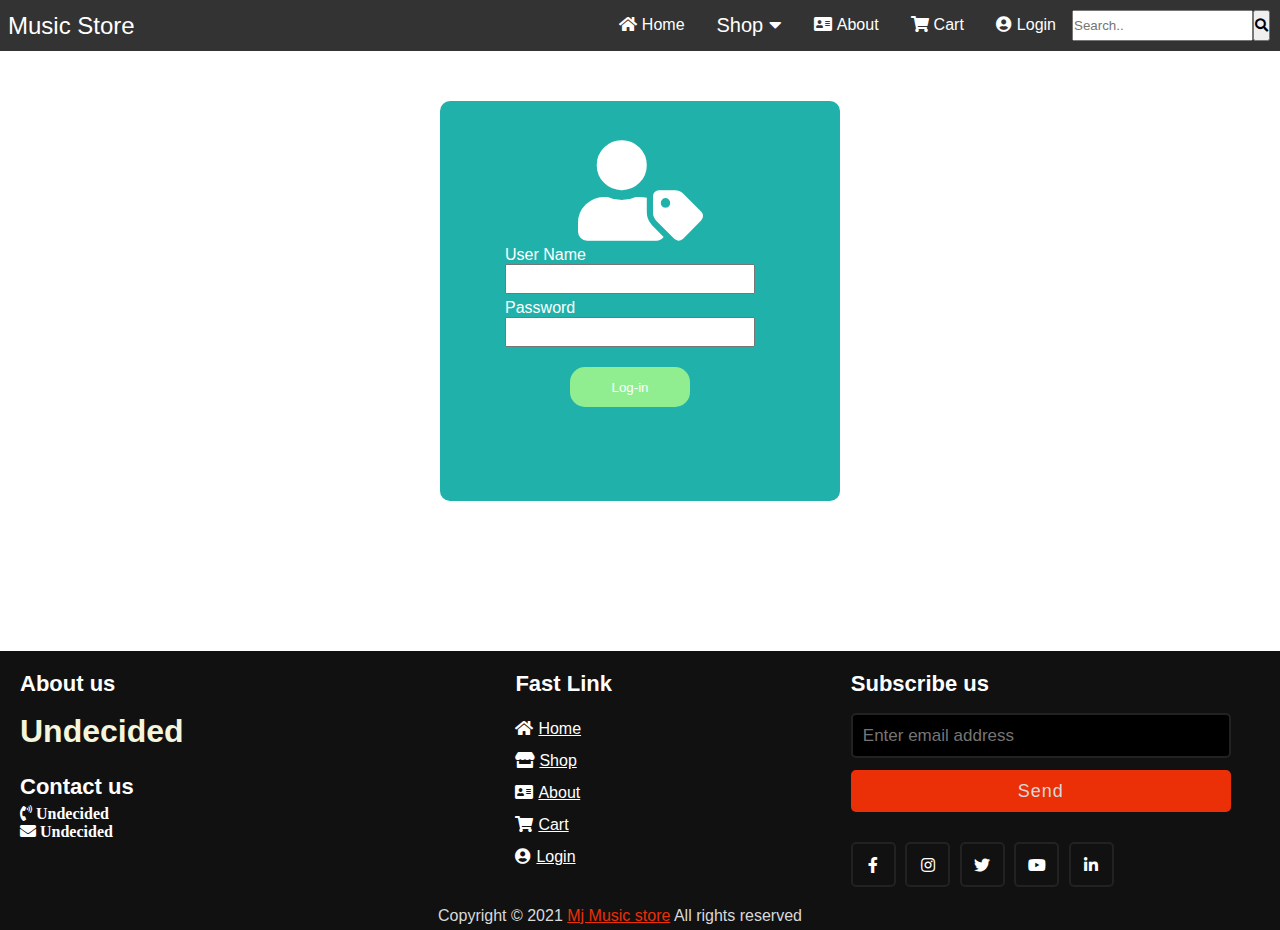
<file: login.html>
<!DOCTYPE html>
<html lang="en">
<head>
    <meta charset="UTF-8">
    <meta http-equiv="X-UA-Compatible" content="IE=edge">
    <meta name="viewport" content="width=device-width, initial-scale=1.0">
    <link rel="stylesheet" href="https://cdnjs.cloudflare.com/ajax/libs/font-awesome/5.15.2/css/all.min.css"/>
    <link rel="stylesheet" href="css/style.css">
    <link rel="stylesheet" href="css/navbar.css">
    <link rel="stylesheet" href="css/login.css">
    <title>login page</title>
</head>
<body>
    
  <nav class="navbar">
    <div class="brand-title">Music Store</div>
   
    <a href="#" class="toggle-button">
      <span class="bar"></span>
      <span class="bar"></span>
      <span class="bar"></span>
    </a>

    <div class="navbar-links">
      <ul>
        <li><a href="index.html"><i class="fas fa-home"style="padding-right: 5px;"></i>Home</a></li>
        <div class="dropdown">
          <button class="dropbtn">Shop
            <i class="fa fa-caret-down"></i>
          </button>
          <div class="dropdown-content">
            <a href="shop.html">Guitar</a>
            <a href="shop.html">Drums</a>
            <a href="shop.html">Piano</a>
            <a href="shop.html">Others</a>
          </div>
        </div>
        <li><a href="about.html"><i class="fas fa-address-card" style="padding-right: 5px;"></i>About</a></li>
        <li><a href="cart.html"><i class="fas fa-shopping-cart" style="padding-right: 5px;" ></i>Cart</a></li></a></li>
        <li><a href="login.html"><i class="fa fa-user-circle" style="padding-right: 5px;" aria-hidden="true"></i>Login</a></li>
       <div class="search"> <input type="text" placeholder="Search.."><button type="submit"><i class="fa fa-search" style="float: left; display: inline;"></i></button></div>
      </ul>
    </div>
  </nav>



  <div class="container">

    <div class="login-container">

      <div class="logo">
        <i class="fas fa-user-tag"></i>
      </div>

      <form action="" >
        <div class="form-input">
         <label for=""> User Name</label>
         <Input type="text"></Input>
        </div>
        <div class="form-input">
          <label for=""> Password</label>
          <Input type="password"></Input>
         </div>
         <div class="form-input">
           <div>
            <button type="button">
              Log-in
            </button>
           </div>
         </div>
      </form>


    </div>



  </div>







    <!-- footer -->
    
    <footer style="margin-top:100px;">
      <div class="content">
        <div class="left box">
          <div class="upper">
            <div class="topic">About us</div>
              <h1 style="color: beige;">Undecided</h1>
          </div>
          <div class="lower">
            <div class="topic">Contact us</div>
            <div class="phone">
              <a href="#"><i class="fas fa-phone-volume"><abbr title=""></abbr> Undecided</i></a>
            </div>
            <div class="email">
              <a href="#"><i class="fas fa-envelope"><abbr title=""></abbr>  Undecided</i></a>
            </div>
          </div>
        </div>
        <div class="middle box">
          <div class="topic">Fast Link</div>
          <div><a href="index.html"><i class="fas fa-home"style="padding-right: 5px;"></i>Home</a></div>
          <div><a href="shop.html"><i class="fas fa-store" style="padding-right: 5px;"></i>Shop</a></div>
          <div><a href="about.html"><i class="fas fa-address-card" style="padding-right: 5px;"></i>About</a></div>
          <div><a href="cart.html"><i class="fas fa-shopping-cart" style="padding-right: 5px;" ></i>Cart</a></div>
          <div><a href="login.html"><i class="fa fa-user-circle" style="padding-right: 5px;" aria-hidden="true"></i>Login</a></div>
         
        </div>
        <div class="right box">
          <div class="topic">Subscribe us</div>
          <form action="#">
            <input type="text" placeholder="Enter email address">
            <input type="submit" name="" value="Send">
            <div class="media-icons">
              <a href="#"><i class="fab fa-facebook-f"></i></a>
              <a href="#"><i class="fab fa-instagram"></i></a>
              <a href="#"><i class="fab fa-twitter"></i></a>
              <a href="#"><i class="fab fa-youtube"></i></a>
              <a href="#"><i class="fab fa-linkedin-in"></i></a>
            </div>
          </form>
        </div>
      </div>
      <div class="bottom" style="text-align: center;">
        <p>Copyright © 2021 <a href="#">Mj Music store</a> All rights reserved</p>
      </div>
    </footer>
   
<!-- end Footer -->
</body>
<script src="main.js"></script>
</html>
</file>
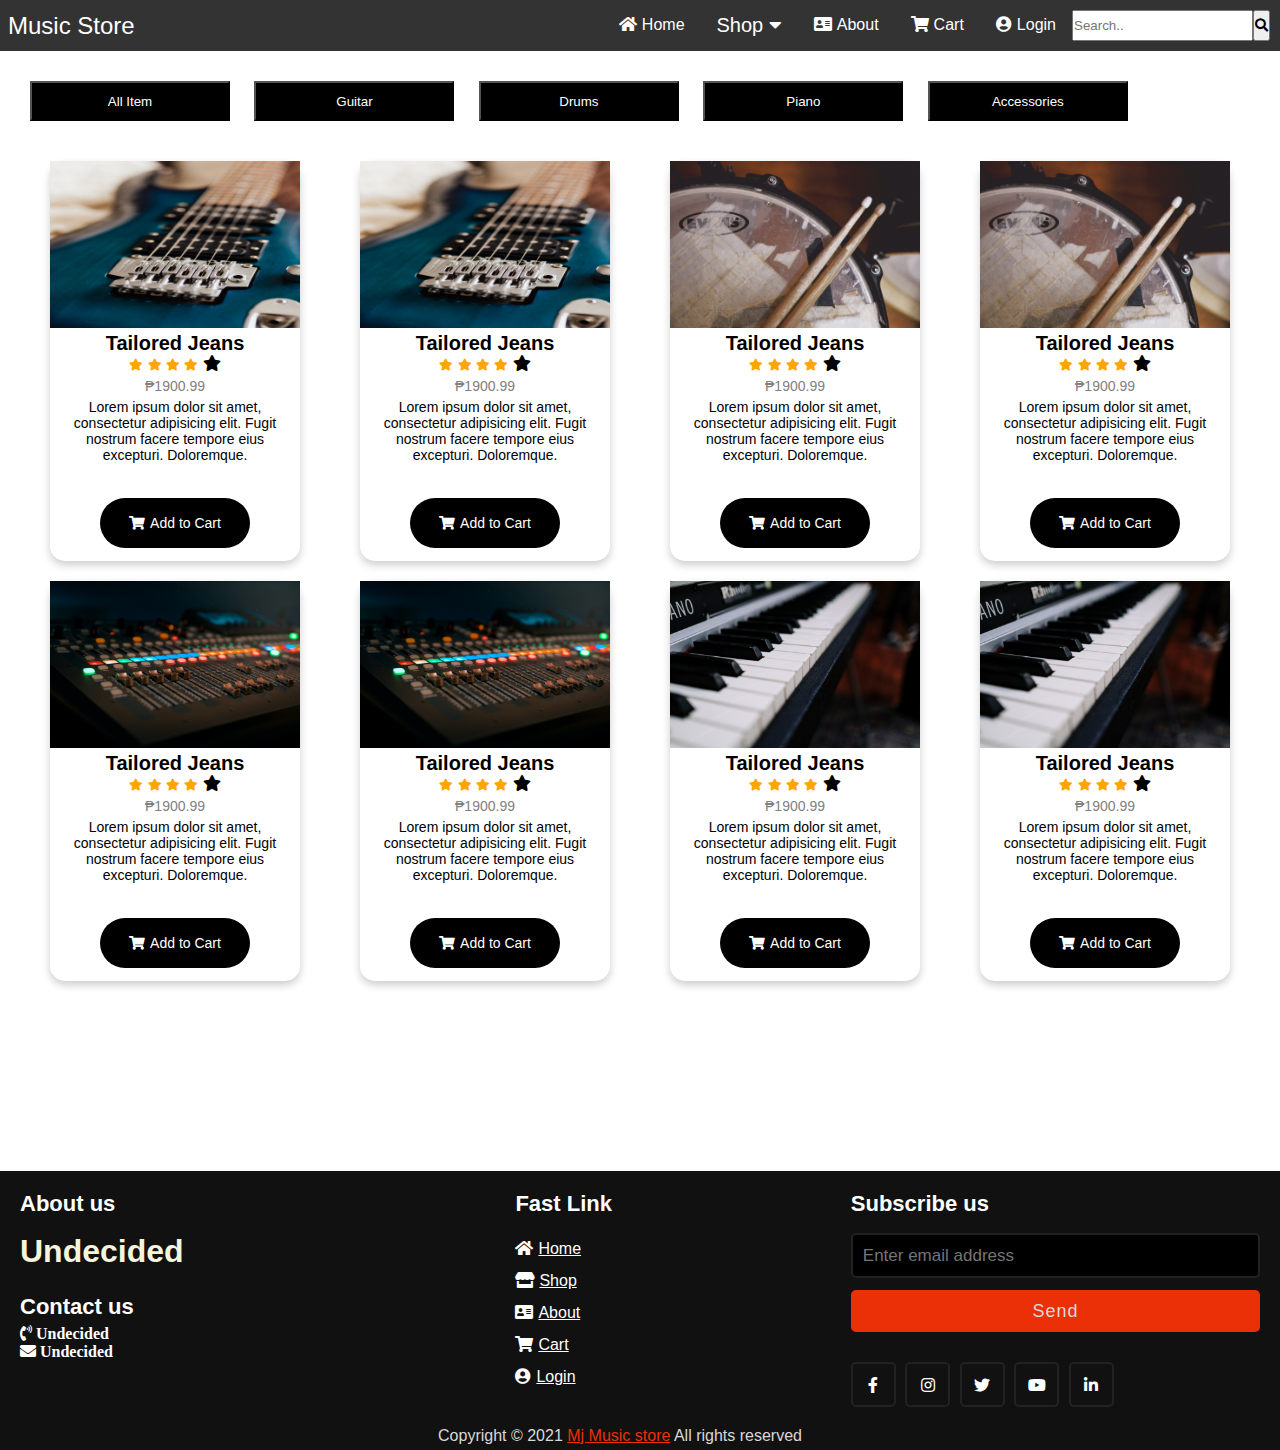
<file: shop.html>
<!DOCTYPE html>
<html lang="en">
<head>
    <meta charset="UTF-8">
    <meta http-equiv="X-UA-Compatible" content="IE=edge">
    <meta name="viewport" content="width=device-width, initial-scale=1.0">
    <link rel="stylesheet" href="https://cdnjs.cloudflare.com/ajax/libs/font-awesome/5.15.2/css/all.min.css"/>
    <link rel="stylesheet" href="css/style.css">
    <link rel="stylesheet" href="css/shop-style.css">
    <link rel="stylesheet" href="css/navbar.css">
    <title>Shop</title>
</head>
<body>
      <nav class="navbar">
        <div class="brand-title">Music Store</div>
      
        <a href="#" class="toggle-button">
          <span class="bar"></span>
          <span class="bar"></span>
          <span class="bar"></span>
        </a>

        <div class="navbar-links">
          <ul>
            <li><a href="index.html"><i class="fas fa-home"style="padding-right: 5px;"></i>Home</a></li>
            <div class="dropdown">
              <button class="dropbtn">Shop
                <i class="fa fa-caret-down"></i>
              </button>
              <div class="dropdown-content">
                <a href="shop.html">Guitar</a>
                <a href="shop.html">Drums</a>
                <a href="shop.html">Piano</a>
                <a href="shop.html">Others</a>
              </div>
            </div>
            <li><a href="about.html"><i class="fas fa-address-card" style="padding-right: 5px;"></i>About</a></li>
            <li><a href="cart.html"><i class="fas fa-shopping-cart" style="padding-right: 5px;" ></i>Cart</a></li></a></li>
            <li><a href="login.html"><i class="fa fa-user-circle" style="padding-right: 5px;" aria-hidden="true"></i>Login</a></li>
          <div class="search"> <input type="text" placeholder="Search.."><button type="submit"><i class="fa fa-search" style="float: left; display: inline;"></i></button></div>
          </ul>
        </div>
      </nav>



      <div class="container">

        <div class="button-container" id="myBtnContainer">
          <button class="btn1 active" onclick="filterSelection('all')"> All Item</button>
          <button class="btn1"  onclick="filterSelection('guitar')"> Guitar</button>
          <button class="btn1"  onclick="filterSelection('drums')"> Drums</button>
          <button class="btn1" onclick="filterSelection('piano')"> Piano</button>
          <button class="btn1"  onclick="filterSelection('accesories')"> Accessories </button>
        </div>

        <div class="item-container ">
            <div class="card guitar ">
                  <a href="item-info.html"><img src="img/categories/drums.jpg" class="img-product" alt="Denim Jeans" ></a>
                  <h1>Tailored Jeans</h1>
                  <span class="fa fa-star checked"></span>
                  <span class="fa fa-star checked"></span>
                  <span class="fa fa-star checked"></span>
                  <span class="fa fa-star checked"></span>
                  <span class="fa fa-star"></span>
                  <p class="price">₱1900.99</p>
                  <p>Lorem ipsum dolor sit amet, consectetur adipisicing elit. Fugit nostrum facere tempore eius excepturi. Doloremque.</p>
                  <p><button><i class="fas fa-shopping-cart" style="padding-right: 5px;" ></i>Add to Cart</button></p>
              </div>
              <div class="card guitar ">
                  <a href="item-info.html"><img src="img/categories/drums.jpg" class="img-product" alt="Denim Jeans" ></a>
                  <h1>Tailored Jeans</h1>
                  <span class="fa fa-star checked"></span>
                  <span class="fa fa-star checked"></span>
                  <span class="fa fa-star checked"></span>
                  <span class="fa fa-star checked"></span>
                  <span class="fa fa-star"></span>
                  <p class="price">₱1900.99</p>
                  <p>Lorem ipsum dolor sit amet, consectetur adipisicing elit. Fugit nostrum facere tempore eius excepturi. Doloremque.</p>
                  <p><button><i class="fas fa-shopping-cart" style="padding-right: 5px;" ></i>Add to Cart</button></p>
              </div>
              <div class="card drums">
                  <img src="img/categories/guitar.jpg" alt="Denim Jeans" class="img-product">
                  <h1>Tailored Jeans</h1>
                  <span class="fa fa-star checked"></span>
                  <span class="fa fa-star checked"></span>
                  <span class="fa fa-star checked"></span>
                  <span class="fa fa-star checked"></span>
                  <span class="fa fa-star"></span>
                  <p class="price">₱1900.99</p>
                  <p>Lorem ipsum dolor sit amet, consectetur adipisicing elit. Fugit nostrum facere tempore eius excepturi. Doloremque.</p>
                  <p><button><i class="fas fa-shopping-cart" style="padding-right: 5px;" ></i>Add to Cart</button></p>
              </div>
              <div class="card drums">
                  <img src="img/categories/guitar.jpg" alt="Denim Jeans" class="img-product">
                  <h1>Tailored Jeans</h1>
                  <span class="fa fa-star checked"></span>
                  <span class="fa fa-star checked"></span>
                  <span class="fa fa-star checked"></span>
                  <span class="fa fa-star checked"></span>
                  <span class="fa fa-star"></span>
                  <p class="price">₱1900.99</p>
                  <p>Lorem ipsum dolor sit amet, consectetur adipisicing elit. Fugit nostrum facere tempore eius excepturi. Doloremque.</p>
                  <p><button><i class="fas fa-shopping-cart" style="padding-right: 5px;" ></i>Add to Cart</button></p>
              </div>
              <div class="card accesories">
                  <img src="img/categories/accesories.jpg" alt="Denim Jeans" class="img-product">
                  <h1>Tailored Jeans</h1>
                  <span class="fa fa-star checked"></span>
                  <span class="fa fa-star checked"></span>
                  <span class="fa fa-star checked"></span>
                  <span class="fa fa-star checked"></span>
                  <span class="fa fa-star"></span>
                  <p class="price">₱1900.99</p>
                  <p>Lorem ipsum dolor sit amet, consectetur adipisicing elit. Fugit nostrum facere tempore eius excepturi. Doloremque.</p>
                  <p><button><i class="fas fa-shopping-cart" style="padding-right: 5px;" ></i>Add to Cart</button></p>
                </div>
                <div class="card accesories">
                  <img src="img/categories/accesories.jpg" alt="Denim Jeans" class="img-product">
                  <h1>Tailored Jeans</h1>
                  <span class="fa fa-star checked"></span>
                  <span class="fa fa-star checked"></span>
                  <span class="fa fa-star checked"></span>
                  <span class="fa fa-star checked"></span>
                  <span class="fa fa-star"></span>
                  <p class="price">₱1900.99</p>
                  <p>Lorem ipsum dolor sit amet, consectetur adipisicing elit. Fugit nostrum facere tempore eius excepturi. Doloremque.</p>
                  <p><button><i class="fas fa-shopping-cart" style="padding-right: 5px;" ></i>Add to Cart</button></p>
                </div>
              <div class="card piano" >
                  <img src="img/categories/piano.jpg" alt="Denim Jeans" class="img-product">
                  <h1>Tailored Jeans</h1>
                  <span class="fa fa-star checked"></span>
                  <span class="fa fa-star checked"></span>
                  <span class="fa fa-star checked"></span>
                  <span class="fa fa-star checked"></span>
                  <span class="fa fa-star"></span>
                  <p class="price">₱1900.99</p>
                  <p>Lorem ipsum dolor sit amet, consectetur adipisicing elit. Fugit nostrum facere tempore eius excepturi. Doloremque.</p>
                  <p><button><i class="fas fa-shopping-cart" style="padding-right: 5px;" ></i>Add to Cart</button></p>
                </div>
                <div class="card piano" >
                  <img src="img/categories/piano.jpg" alt="Denim Jeans" class="img-product">
                  <h1>Tailored Jeans</h1>
                  <span class="fa fa-star checked"></span>
                  <span class="fa fa-star checked"></span>
                  <span class="fa fa-star checked"></span>
                  <span class="fa fa-star checked"></span>
                  <span class="fa fa-star"></span>
                  <p class="price">₱1900.99</p>
                  <p>Lorem ipsum dolor sit amet, consectetur adipisicing elit. Fugit nostrum facere tempore eius excepturi. Doloremque.</p>
                  <p><button><i class="fas fa-shopping-cart" style="padding-right: 5px;" ></i>Add to Cart</button></p>
                </div>
         </div>
      </div>
       <!-- footer -->
     <footer style="margin-top:100px;">
                  <div class="content">
                    <div class="left box">
                      <div class="upper">
                        <div class="topic">About us</div>
                          <h1 style="color: beige;">Undecided</h1>
                      </div>
                      <div class="lower">
                        <div class="topic">Contact us</div>
                        <div class="phone">
                          <a href="#"><i class="fas fa-phone-volume"><abbr title=""></abbr> Undecided</i></a>
                        </div>
                        <div class="email">
                          <a href="#"><i class="fas fa-envelope"><abbr title=""></abbr>  Undecided</i></a>
                        </div>
                      </div>
                    </div>
                    <div class="middle box">
                      <div class="topic">Fast Link</div>
                      <div><a href="index.html"><i class="fas fa-home"style="padding-right: 5px;"></i>Home</a></div>
                      <div><a href="shop.html"><i class="fas fa-store" style="padding-right: 5px;"></i>Shop</a></div>
                      <div><a href="about.html"><i class="fas fa-address-card" style="padding-right: 5px;"></i>About</a></div>
                      <div><a href="cart.html"><i class="fas fa-shopping-cart" style="padding-right: 5px;" ></i>Cart</a></div>
                      <div><a href="login.html"><i class="fa fa-user-circle" style="padding-right: 5px;" aria-hidden="true"></i>Login</a></div>
                    </div>
                    <div class="right box">
                      <div class="topic">Subscribe us</div>
                      <form action="#">
                        <input type="text" placeholder="Enter email address">
                        <input type="submit" name="" value="Send">
                        <div class="media-icons">
                          <a href="#"><i class="fab fa-facebook-f"></i></a>
                          <a href="#"><i class="fab fa-instagram"></i></a>
                          <a href="#"><i class="fab fa-twitter"></i></a>
                          <a href="#"><i class="fab fa-youtube"></i></a>
                          <a href="#"><i class="fab fa-linkedin-in"></i></a>
                        </div>
                      </form>
                    </div>
                  </div>
                  <div class="bottom" style="text-align: center;">
                    <p>Copyright © 2021 <a href="#">Mj Music store</a> All rights reserved</p>
                  </div>
           </footer>
<!-- end Footer -->  
</body>
<script src="main.js"></script>

</html>
</file>
<file: css/style.css>
html {
    height: 100%;
}

.container{
  max-width: 1250px;
  margin: 0 auto;
  padding: 0 5px;

}






/* start categories */
.categories{

    display: flex;
    flex-wrap: wrap;
    width: 100%;
    align-items: center;
    justify-content: space-around;
    height: 300px;
    
}

.categories .guitar,.piano,.drums,.accesories{
  max-height: 300px;
  max-width: 300px;
  background-color: darkgray;
 
  height: 200px;
  margin: 10px auto;
 
}

.img-cover{

  height: 100%;
  width:100%;
}

.title-c{
  color: whitesmoke;
  position: relative;
  bottom: 50px;
  text-align: center;
  
}


/* end */


.f-product{

  display: flex;
  flex-wrap: wrap;
  align-items: center;
  margin:0 auto;
  justify-content: space-around;

}

.f-product div{
 
  height: 400px;
 
  margin: 0 auto;
  color: black;
}

.img-product{
  width:100%; max-height: 200px;
}

/* card */
.card {
  box-shadow: 0 4px 8px 0 rgba(0, 0, 0, 0.2);
  max-width:250px;
  max-height: 400px;
  height: 100%;
  text-align: center;
  font-family: arial;
  border-radius: 15px;

  
}
.card h1{
  font-size: 20px;
}

.checked {
  color: orange;
  font-size: 12px;
}
.card p{
  font-size: 14px;
  margin: 5px 10px  0 10px;
}

.price {
  color: grey;
  font-size: 16px;
}

.card button {
  border: none;
  outline: 0;
  max-width: 150px;
  max-height: 50px;
  height: 50px;
  color: white;
  background-color: #000;
  text-align: center;
  cursor: pointer;
  width: 100%;
  font-size: 14px;
  padding: 100px auto;
  position: relative;
  top: 30px;
  border-radius: 30px;
 
}

.card button:hover {
  opacity: 0.7;
}


/* end */

.title-name{
  background-color: black;
  color: #fff;
  border: 3px color black;
  margin: 0  auto ;
  padding: 0px 2px;
  border-radius: 15px;
  
}





/* footer */


footer{
  width: 100%;
  position: relative;
  bottom: 0;
  left: 0;
  background: #111;
}
footer .content{
  max-width: 1350px;
  margin: auto;
  padding: 20px;
  display: flex;
  flex-wrap: wrap;
  justify-content: space-between;
}
footer .content p,a{
  color: #fff;
}
footer .content .box{
  width: 33%;
  transition: all 0.4s ease;
}
footer .content .topic{
  font-size: 22px;
  font-weight: 600;
  color: #fff;
  margin-bottom: 16px;

}
footer .content p{
  text-align: justify;
}
footer .content .lower .topic{
  margin: 24px 0 5px 0;
}
footer .content .lower i{
  padding-right: 16px;
}
footer .content .middle{
  padding-left: 80px;
}
footer .content .middle a{
  line-height: 32px;
}
footer .content .right input[type="text"]{
  height: 45px;
  width: 100%;
  outline: none;
  color: #d9d9d9;
  background: #000;
  border-radius: 5px;
  padding-left: 10px;
  font-size: 17px;
  border: 2px solid #222222;
}
footer .content .right input[type="submit"]{
  height: 42px;
  width: 100%;
  font-size: 18px;
  color: #d9d9d9;
  background: #eb2f06;
  outline: none;
  border-radius: 5px;
  letter-spacing: 1px;
  cursor: pointer;
  margin-top: 12px;
  border: 2px solid #eb2f06;
  transition: all 0.3s ease-in-out;
}
.content .right input[type="submit"]:hover{
  background: none;
  color:  #eb2f06;
}
footer .content .media-icons a{
  font-size: 16px;
  height: 45px;
  width: 45px;
  display: inline-block;
  text-align: center;
  line-height: 43px;
  border-radius: 5px;
  border: 2px solid #222222;
  margin: 30px 5px 0 0;
  transition: all 0.3s ease;
}
.content .media-icons a:hover{
  border-color: #eb2f06;
}
footer .bottom{
  width: 100%;
  text-align: right;
  color: #d9d9d9;
  padding: 0 40px 5px 0;
}
footer .bottom a{
  color: #eb2f06;
}
footer a{
  transition: all 0.3s ease;
}
footer a:hover{
  
  color: #eb2f06;
}


@media only screen and (max-width: 1249px){
  .container{
    max-width: 1024px;
  }
  .categories .guitar,.piano,.drums,.accesories{
    max-width: 250px;
    height: 140px;
  }

  .categories{
    height: 200px;
  }

  .card{
    margin: 10px 0!important;
    max-width: 230px;
  }

}

@media only screen and (max-width: 1023px){
  .container{
    max-width: 768px;
  }
  .categories .guitar,.piano,.drums,.accesories{
    max-width: 140px;
    height: 140px;
  }

  .categories{
    height: 200px;
  }

  .card{
    margin: 10px 0!important;
    max-width: 180px;
  }
}

@media only screen and (max-width: 767px){
  .container{
    max-width: 601px;
  }
  .categories .guitar,.piano,.drums,.accesories{
    max-width: 140px;
    height: 140px;
  }

  .categories{
    height: 200px;
  }

  .card{
    max-width: 250px;
  }
}

@media only screen and (max-width: 600px){
  .container{
    max-width: 380px;
  }
  .categories .guitar,.piano,.drums,.accesories{
    max-width: 150px;
    height: 100px;
  }
  .categories{
    height: 300px;
  }
 
  .img-product{
    width:100%; max-height: 200px;
  }

  .card{
    max-width: 150px;
  }

  .f-product{
    margin: 0 10px;

  }
  .img-cover{
    height: 100%;
    width: 100%;
  }
 }

 @media only screen and (max-width: 330px){

  .container{
    max-width: 320px;
  }
  .card{
    max-width: 130px;
  }
  .card button{
    height: 35px;
  }

 }

 @media only screen and (max-width: 319px){
  .container{
    max-width: 280px;
  }
  .categories .guitar,.piano,.drums,.accesories{
    max-width: 130px;
  }
  .card{
    max-width: 100%;
  }
  .card button{
    height: 35px;
  }
 }






@media (max-width:1100px) {
  footer .content .middle{
    padding-left: 50px;
  }
}
@media (max-width:950px){
  footer .content .box{
    width: 50%;
  }
  .content .right{
    margin-top: 40px;
  }
}
@media (max-width:560px){
  footer{
    position: relative;
  }
  footer .content .box{
    width: 100%;
    margin-top: 30px;
  }
  footer .content .middle{
    padding-left: 0;
  }
}
</file>
<file: css/navbar.css>
*{
    margin: 0;
    padding: 0;
    box-sizing: border-box;
}

body{
    font-family: Arial, Helvetica, sans-serif;
    height: 100%;
}

/* navbar-css */
.navbar {
    display: flex;
    position: relative;
    justify-content: space-between;
    align-items: center;
    background-color: #333;
    color: white;
}

.brand-title {
    font-size: 1.5rem;
    margin: .5rem;
  
    
}

.navbar-links {
    height: 100%;
    
   
}

.navbar-links ul {
    display: flex;
    margin: 0;
    padding: 0;
}

.navbar-links li {
    list-style: none;
    display: block;
}

.navbar-links li a {
    display: block;
    text-decoration: none;
    color: white;
    padding: 1rem;
}

.navbar-links li input[type=text]{
    display: block;
    margin: 15px 10px 0 0px;
   
}

.navbar-links li:hover {
    background-color: #555;
}

.toggle-button {
    position: absolute;
    top: .75rem;
    right: 1rem;
    display: none;
    flex-direction: column;
    justify-content: space-between;
    width: 30px;
    height: 21px;
}

.toggle-button .bar {
    height: 3px;
    width: 100%;
    background-color: white;
    border-radius: 10px;
}

.search{
    display:flex;
    margin: 10px 10px 10px 0px;
}


.dropdown {
    float: left;
    overflow: hidden;
  }
  
  /* Dropdown button */
  .dropdown .dropbtn {
    font-size: 20px;
    border: none;
    outline: none;
    color: white;
    padding: 14px 16px;
    background-color: inherit;
    font-family: inherit; /* Important for vertical align on mobile phones */
    margin: 0; /* Important for vertical align on mobile phones */
  }
  .dropdown-content {
    display: none;
    position: absolute;
    background-color: #f9f9f9;
    min-width: 160px;
    box-shadow: 0px 8px 16px 0px rgba(0,0,0,0.2);
    z-index: 1;
  }
  
  /* Links inside the dropdown */
  .dropdown-content a {
    float: none;
    color: black;
    padding: 12px 16px;
    text-decoration: none;
    display: block;
    text-align: left;
  }
  
  /* Add a grey background color to dropdown links on hover */
  .dropdown-content a:hover {
    background-color: #ddd;
  }
  
  /* Show the dropdown menu on hover */
  .dropdown:hover .dropdown-content {
    display: block;
  }


  

@media (max-width: 800px) {
    .navbar {
        flex-direction: column;
        align-items: flex-start;
    }

    .toggle-button {
        display: flex;
        
    }

    .navbar-links {
        display: none;
        width: 100%;
    }

    .navbar-links ul {
        width: 100%;
        flex-direction: column;
    }

    .navbar-links ul li {
        text-align: center;
    }

    .navbar-links ul li a {
        padding: .5rem 1rem;
    }

    .navbar-links.active {
        display: flex;
        
    }

    .navbar-links .search{
        margin: 5px 10px;
    }
    .navbar-links .search input[type=text]{
      
        text-align: center;
        width: 100%;    
    }

    .dropdown .dropbtn{

        width: 100%;
    }

    .dropdown .dropdown-content{
        width: 100%;
    }
}

/* end */
</file>
<file: css/about.css>
.about-container{
    display: flex;
    flex-wrap: wrap;
    align-items: center;
    justify-content: space-around;
  
    

}

.container{
 max-height: 900px;
  height: 100%;
}

/* Style inputs with type="text", select elements and textareas */
.about-contact input[type=text], select, textarea {
    width: 100%; /* Full width */
    padding: 12px; /* Some padding */ 
    border: 1px solid #ccc; /* Gray border */
    border-radius: 4px; /* Rounded borders */
    box-sizing: border-box; /* Make sure that padding and width stays in place */
    margin-top: 6px; /* Add a top margin */
    margin-bottom: 16px; /* Bottom margin */
    resize: vertical /* Allow the user to vertically resize the textarea (not horizontally) */
  }
  
  /* Style the submit button with a specific background color etc */
  .about-contact input[type=submit] {
    background-color: #04AA6D;
    color: white;
    padding: 12px 20px;
    border: none;
    border-radius: 4px;
    cursor: pointer;
  }
  
  /* When moving the mouse over the submit button, add a darker green color */
  .about-contact input[type=submit]:hover {
    background-color: #45a049;
  }
  
  /* Add a background color and some padding around the form */
  .about-contact {
    border-radius: 5px;
    background-color: #f2f2f2;
    padding: 0px 20px;
    margin: 10px   ;
    width: 600px;
    order: 2;
    border-radius: 13px; 
  }

  .about-info{
      width:600px ;
      height: 600px;
      background-color: #f2f2f2;
      margin: 10px;
      order: 1;
      border-radius: 13px; 

  }

  .about-info h1,P {

    margin: 20px  10px ;
  }

  .about-info P {
     
      font-size: 20px;

  }
  .map{
    width: 100%;
    height: 50%;
    padding: 0 10px 0px 10px;
  }



  @media only screen and (max-width: 1249px){
    .container{
      max-width: 1024px;
    }
    .about-info{
      width: 450px;
  }

  .about-contact {
    width: 450px;
  }
  
  }
  @media only screen and (max-width: 1023px){
    .container{
      max-width: 768px;
      height: 100%;
    }

    .about-info{
      width:350px ;
  }

  .about-contact {
    width: 350px;
  }

   
  }
  
  @media only screen and (max-width: 767px){
    .container{
      max-width: 601px;
      max-height: 900px;
      height: auto;
    }
    .about-info{
      width:260px ;
      height: 648px;
  }

  .about-contact {
    width: 260px;
  }
  }
  
  @media only screen and (max-width: 600px){
    .container{
      max-width: 380px;
      max-height: 3000px;
      height: auto;
    }
    
   }
  
   @media only screen and (max-width: 330px){
  
    .container{
      max-width: 320px;
    }
  
   }
  
   @media only screen and (max-width: 319px){
    .container{
      max-width: 280px;
    }
   
    .map{
      width: 100%;
      height: 40%;
      padding: 0 10px 0px 10px;
    }
   }
</file>
<file: css/cart.css>
*{
    margin: 0;
    padding: 0;
    box-sizing: border-box;
}

body{
    font-family: Arial, Helvetica, sans-serif;
   
}

.container{

  display: flex;
  flex-wrap: wrap;
  align-items: center;
  padding: 0 auto;
  height: 1000px;

}
.item-cart{
  max-width: 900px;
  max-height: 900px;
  width: 100%;
  height:auto;
  background-color: gainsboro;
  color: white;
  margin: 10px;
  
}


.title-cart{
  max-width: 450px;
  height: 40px;
  background-color: black;
  margin: 10px auto;
  padding-top: 5px;
  border: #fff 3px solid;
  border-radius: 15px;
}
.title-cart p {
  color: #fff;
  font-size: 20px;
  text-align: center;
  margin: auto;
}

.cart-informatin{
    max-width: 100%;
    max-height: 300px;
    height: 210px;
   
    margin: 10px 10px;
    display:flex ;
    align-items: center;
    flex-wrap: wrap;

}

.information{

  max-width:200px ;
  width: 150px;
  max-height: 200px;
  height: 150px;
  color: black;
  margin: 0 auto;
  border: black 1px solid;
 
}

.information img{
  max-width: 190px;
  width: 100%;
  max-height: 100%;
  height: 100%;
}

.title-info{
  font-size: 20px;
  text-align: center;
}
.information ul{
  margin: 5px 18px;
 }
 .information li{
   margin:  0 auto;
   font-size: 12px;
 }

 .information input[type=number]{
   max-width: 100%;
   height: 60px;
   width:90% ;
   font-size: 15px;
   margin: 0 5px;
   border:none;
   text-align: center;
   
   
  
 }
 input::-webkit-outer-spin-button,
input::-webkit-inner-spin-button {
  -webkit-appearance: none;
  margin: 0;
}

 .information p{
   font-size: 12;
   text-align: center;
   margin: 10px;
 }


.cart-total{
  max-width: 300px;
  max-height: 900px;
  width: 100%;
  height:600px;
  background-color:lightsteelblue;
  margin: 10px;
}

  
.total-title{
  font-size: 20px;
  color: #fff;
  text-align: center;
  margin: 25px 0;
}

.cart-total p {
  font-size: 18px;
  text-align: center;
  margin-top: 30px;

}
.cart-total div{
  width: 200px;
  margin: 30px auto;
  height: 50px;
}
.cart-total button{
  background-color: black;
  color: #fff;
  height: 50px;
  width:100%;
  border-radius: 15px;
  
}

  
  @media only screen and (max-width: 1249px){
    .container{
      max-width: 1024px;
      max-height: 1300px;
      height: 650px;
    }
    .item-cart{
      max-width: 673px;

    }
    .information{
     max-width: 100px;
    }
    .title-info{
      font-size: 15px;
    }
    .information li{
      margin:  0 auto;
      font-size: 10px;
    }
  }
  @media only screen and (max-width: 1023px){
    .container{
      max-width: 768px;
      height: 850px;
     
    }
    .item-cart{
      max-width:530px;
      width: 100%;
    }
    .information{
      max-width: 90px;
     }



     .cart-total{
       
       margin: 0 auto;
       width: 200px;
     }
     .cart-total div{
      width: 150px;

     }
   
  }
  
  @media only screen and (max-width: 767px){
    .container{
      max-width: 601px;
      max-height: 1300px;
      height: auto;
    }

    .item-cart{
      max-width:601px;
      width: 100%;
    }

    .cart-total{
       
      margin: 0 auto;
      width: 200px;
      height: 400px;
    }
  }
  
  @media only screen and (max-width: 600px){
    .container{
      max-width:380px;
      max-height: 6000px;
      height: auto;
      max-width: 380px;
      
    }



    .item-cart{
      max-width:601px;
      max-height: 6000px;
      width: 100%;
      height:auto;
    }
    .information{
      max-width: 210px;
     }

     .abang-1{
       max-width:700px;
       width: 100%;
       margin: 0 10px;
     }

    .cart-informatin{
      max-height: 500px;
      height: 1000px;
    } 
    .cart-total{
       
      margin: 0 auto;
      max-width: 900px;
      width: 100%;
      height: 400px;
      margin: 0 10px;
    }
    
   }
  
   @media only screen and (max-width: 379px){
  
    .container{
      max-width: 320px;
      max-height: 5000px;
      height: auto;
    }
    .cart-informatin{
      max-height: 5000px;
      height: auto;
     
    } 

    .information{
      max-width: 500px;
      width: 100%;
      margin: 10px ;
     }
     .information img{
       max-width: 500px;
     }
   
    .information li{
      margin:  0 auto;
      font-size: 14px;
    }
    
    
  }
  
   @media only screen and (max-width: 319px){
    .container{
      max-width: 280px;
      
    }
   
   
   }
</file>
<file: css/check.css>
* {
    box-sizing: border-box;
  }

  .container{
    max-height: 5000px;
    height: auto;
    display: flex;
    flex-wrap: wrap;
    align-items: center;
    margin: 10px auto;
    padding: 20px auto ;
  }

  .billing{

    max-height: 1000px;
    height: auto;
    max-width: 800px;
    width: 100%;
    border: black solid 3px;
    margin: 0 auto;
    display: flex;
    flex-wrap: wrap;
    align-items: center;
    background-color: rgb(233, 233, 233);

  }

  .billing-list{

    max-height: 517px;
    height: 517px;
    max-width: 400px;
    width: 100%;
    border: black solid 3px;
    margin: 0 auto;
    background-color: rgb(233, 233, 233);
  }


  .form{
    max-height: 200px;
    height:60px;
    max-width: 300px;
    width: 100%;
    margin: 10px auto;
  }

  form .form input[type='text']{
    width: 100%;
    height: 28px;
  }
  .check{

    width: 300px;
    height: 30px;
    margin: 10px auto;

  }
  .process{

    width:700px;
    height: 45px;
    margin: 10px auto;

  }
  .process button{
    width:100%;
    height: 35px;
    background-color: limegreen;
    color: #fff;
    border: none;
    border-radius: 15px;
    font-size: 14px;
    
  }
  

  table{
    max-width: 400px;
    width: 400px;
    text-align: center;
    padding: 10px;
    
  }

  td{
    border: 1px black solid;
  }
  td img{
    max-width: 50px;
    width: auto;
    max-height: 50px;
    height: auto;
  }
  .total-all{
    max-width: 300px;
    width: 100%;
    max-height: 30px;
    height: auto;
    margin: 10px auto;
  }

  .total-all p{
    text-align: center;
    font-size: x-large;
  }

  @media only screen and (max-width: 1249px){
    .container{
      max-width: 1024px;
    }

    .billing{
      max-width: 600px;
    }
    .form{
      max-width: 250px;
    }
   
    .process{
      width: 300px;
    }
    .billing-list{

      max-height: 800px;
      height: 517px;
    }

  }
  
  @media only screen and (max-width: 1023px){
    .container{
      max-width: 768px;
    }

    .billing{
      max-width: 350px;
    }
    .form{
      max-width: 150px;
    }
   
  }
  
  @media only screen and (max-width: 767px){
    .container{
      max-width: 601px;
    }

    .billing{
      max-width: 601px;
      order: 2;

    }
    .form{
      max-width: 110px;
    }
    .billing-list{
      max-width: 601px;
      height: auto;
      margin: 10px 0;
      order: 1;
    }
    
    
  }
  
  @media only screen and (max-width: 600px){
    .container{
      max-width: 380px;
    }

    .form{
      max-width: 170px;
    }
    table{
      max-width: 370px;
      font-size: 12px;
    }
    
   }
  
   @media only screen and (max-width: 379px){
  
    .container{
      max-width: 320px;
    }
   
    .form{
      max-width: 140px;
    }
    table{
      max-width: 308px;
      font-size: 12px;
    }
   }
  
   @media only screen and (max-width: 319px){
    .container{
      max-width: 280px;
    }
    .form{
      max-width: 120px;
    }
    table{
      max-width: 270px;
      font-size: 10px;
    }
   }
</file>
<file: css/info-style.css>
*{
    margin: 0;
    padding: 0;
    box-sizing: border-box;
   
}
.container{
  max-width: 1240px;
  height:auto;
  padding: 10px auto;
  display: flex;
  align-items: center;
  flex-wrap: wrap;
  margin: 10px auto;
}


.picture-container{
  max-width: 600px;
  max-height: 500px;
  height: 500px;
  width: 100%;
  margin: 0 auto;
  padding: 10px 40px; 
  display: flex;
  align-items: center;
  flex-wrap: wrap;
  

}

.main-item{

  max-width:100%;
  max-height: 300px;
  height: 500px;
  width:100%;
  border: lightsteelblue 3px solid;
  margin: 5px auto;
 
 

}


.change-item{

  max-width:120px;
  max-height: 300px;
  height: 100px;
  width: 100%;
  border: lightsteelblue 3px solid;
  margin: 5px auto; 

}

.main-item img{
  max-width: 520px;
  width: 100%;
  max-height: 295px;
  height:auto;
}

.change-item img{
  max-width:160px ;
  max-height:100px ;
  height: 100%;
  width: 100%;
  opacity: 0.5; 
  cursor: pointer;
}
.change-item img:hover{
  opacity: 1; 
 
}

.picture-container:after {
  content: "";
  display: table;
  clear: both;
}


.iteminfo-container{

  max-width: 600px;
  max-height: 500px;
  height: 500px;
  width: 100%;
 
  margin: 0 auto; 
  padding: 20px 20px;
 
}



.iteminfo-container div{
  width: 300px;
}
.mga-item{
  color: gray;
}
.price{
  font-size: xx-large;
}
.Information{
  font-size: 15px;
  color:gray ;
  margin: 20px o;
}

.button{
  margin-top: 20px;
}
input[type=number]{
  width: 50px;
  height: 20px;
  text-align: center;
}

.button button{
  width:100px ;
  height: 30px;
  background-color: black;
  color: #fff;
  border-radius: 15px;
}

.tab-container{
  max-width: 1240px;
  width: 100%;
  max-height: 400px;
  height: 200px;
  margin: 10px auto;

}

.tab {
  overflow: hidden;
  border: 1px solid #ccc;
  background-color: black;
}

/* Style the buttons inside the tab */
.tab button {
  background-color: black;
  float: left;
  border: none;
  outline: none;
  cursor: pointer;
  padding: 14px 16px;
  transition: 0.3s;
  font-size: 17px;
  color: #fff;
}

/* Change background color of buttons on hover */
.tab button:hover {
  background-color: rgb(72, 80, 80);
}

/* Create an active/current tablink class */
.tab button.active {
  background-color: rgb(72, 80, 80);
}

/* Style the tab content */
.tabcontent {
  display: none;
  padding: 6px 12px;
  border: 1px solid #fff;
  border-top: none;
  height: auto;
}

.related-item{
  max-width: 1240px;
  width: 100%;
  max-height: 1000px;
  height:auto;

  margin: 10px 5px;

}

@media only screen and (max-width:1249px){
  .container{
    max-width:1024px;
    max-height: 2000px;
    height:auto;
  }
  .picture-container{
    max-width: 450px;
    max-height: 500px;
  }
  .main-item {
    max-height: 200px;
  }


  .change-item{
    max-width: 85px;
    max-height: 500px;
  }

  .iteminfo-container{
    max-width: 450px;
  }
  
}
@media only screen and (max-width:1023px){
  .container{
    max-width: 768px;
    max-height:2400px;
    
  }
  .picture-container{
    max-width: 350px;
    max-height: 400px;
  }
  .main-item {
    max-height: 183px;
  }


  .change-item{
    max-width: 60px;
    max-height: 200px;
  }

  .iteminfo-container{
    max-width: 350px;
    max-height: 400px;
  }
 
}
@media only screen and (max-width:767px){
  .container{
    max-width: 601px;
    max-height:2400px;
    
  }
  .picture-container{
    max-width: 280px;
    max-height: 350px;
  }
  .main-item {
    max-height: 183px;
  }

  .main-item img{
    
    max-height: 500px;
    height: 178px;
  
  }
  .change-item{
    max-width: 43px;
    max-height: 80px;
  }

  .iteminfo-container{
    max-width: 280px;
    max-height: 350px;
   
  }
  .iteminfo-container div{
    width: 250px;
  }
  .Information{
    font-size: 10px;
  }
 
}

@media only screen and (max-width: 600px){

  .container{
    max-width: 380px;
    max-height: 3000px;
    height:auto;
  }

  .picture-container{
    max-width: 560px;
    max-height: 350px;
  }
  .main-item {
    max-height: 250px;
  }

  .main-item img{
    
    max-height: 500px;
    height: 245px;
  
  }
  .change-item{
    max-width: 70px;
    max-height: 80px;
  }

  .iteminfo-container{
    max-width: 560px;
    max-height: 280px;
    text-align: center;
   
  }
  .iteminfo-container div{
    width: 250px;
    margin: 0 auto;
  }

  .tab button {
  
    font-size: 12px;
  }

  
}
@media only screen and (max-width: 379px){
  .container{
    max-width: 320px;
    max-height:18000px;
    height:auto;
  
  }
  
  .picture-container{
    max-width: 560px;
    max-height: 340px;
  }
  .main-item {
    max-height: 250px;
  }

  .main-item img{
    
    max-height: 500px;
    height: 245px;
  
  }
  .change-item{
    max-width: 50px;
    max-height: 80px;
  }

  .iteminfo-container{
    max-width: 560px;
    max-height: 280px;
    text-align: center;
   
  }
  .iteminfo-container div{
    width: 250px;
    margin: 0 auto;
  }

  .tab-container{
    
    max-height: 900px;
    height: auto;
    margin: 10px auto;
  
  }
  .related-item{
    max-height: 5000px;
  }
  .tab button {
  
    font-size: 10px;
  }


}
@media only screen and (max-width: 349px){
  .container{
    max-width: 280px;
    max-height:4000px;
    height: auto;
  }
  .picture-container{
    max-width: 560px;
    max-height: 340px;
  }
  .main-item {
    max-height: 250px;
  }

  .main-item img{
    
    max-height: 500px;
    height: 245px;
  
  }
  .change-item{
    max-width: 45px;
    max-height: 80px;
  }

  .iteminfo-container{
    max-width: 560px;
    max-height: 280px;
    text-align: center;
   
  }
  .iteminfo-container div{
    width: 250px;
    margin: 0 auto;
  }

  .tab-container{
    
    max-height: 900px;
    height: auto;
    margin: 10px auto;
  
  }
  .related-item{
    max-height: 5000px;
  }
  .tab button {
  
    font-size: 8px;
  }


}
</file>
<file: css/login.css>
.container{
  max-height: 5000px;
  height: auto;
  display: flex;
  flex-wrap: wrap;
  align-items: center;
  justify-content: center;
}


.login-container{
  max-height: 6000px;
  height: 400px;
  max-width: 400px;
  width: 100%;
  background-color: lightseagreen;
  margin: 50px auto;
  color: #fff;
  padding: 10px auto;
  border-radius: 10px;
  

}

.logo{
  max-width: 300px;
  width: 100%;
  height: 100px;
  max-height: 500px;
  margin: 40px auto 0 auto;
  text-align: center;
}
.logo i{

  text-align: center;
  color: #fff;
 font-size: 100px;

}

form{
  max-width: 380px;
  width: 100%;
  max-height: 250px;
  height: auto;
}
.form-input{

  max-width: 250px;
  width: 100%;
  max-height: 100px;
  height: auto;
  margin: 5px auto;
}
.form-input input[type='text'],[type='password']{
  width: 100%;
  height: 30px;
}

.form-input div{
  margin: 20px auto;
  width: 120px;
  height: 40px;
}
.form-input button{
  width: 120px;
  height: 40px;
 border-radius: 15px;
  color: #fff;
  background-color: lightgreen;
  border: none;
}
</file>
<file: css/shop-style.css>
*{
    margin: 0;
    padding: 0;
    box-sizing: border-box;
}
body{
    font-family: Arial, Helvetica, sans-serif;  
}
.container{
 max-height: 5000px;
 height:1000px;
  margin-top: 20px;
}
.button-container{
  max-width:100%;
  max-height: 70px;
  height: 70px;
  margin: 0 auto;
  padding: 0 auto;
  align-items: center;
}
.button-container button{
  max-width: 200px;
  width: 100%;
  max-height: 50px;
  height: 40px;
  color: #fff;
  background-color: black;
  margin:  10px;
  align-items: center;
}
.btn.active {
  background-color: #666;
  color: white;
}
.btn:hover {
  background-color: #ddd;
}
.btn {
  border: none;
  outline: none;
  cursor: pointer;
}
.item-container{
  max-width:100%;
  max-height: 5000px;
  height: auto;
  margin: 10px auto;
  display: flex;
  flex-wrap: wrap;
 align-items: center;
}
.card{
  display: none; /* Hidden by default */
  margin: 10px auto;
  background-color: #fff !important;
  height: 400px;
}
.show {
  display: block;
}
@media only screen and (max-width:1249px){
  .container{
    max-width:1024px;
    max-height: 2000px;
    height:950px;
  }
  .button-container button{
    max-width: 150px;
    font-size: 12px; 
    height: 35px; 
  }
  .item-container{
    height:auto;
  }
  .item-container .card{
    height: 400px;
    max-width: 230px;
    margin: 20px auto  !important;
  }
}
@media only screen and (max-width:1023px){
  .container{
    max-width: 768px;
    max-height:1400px;
    height:1400px;
  }
  .button-container button{
    max-width: 100px;
    font-size: 12px; 
    height: 35px; 
  }
  .item-container .card{
    height: 400px;
    max-width: 230px;
    margin: 20px auto  !important;
  }
}
@media only screen and (max-width:767px){
  .container{
    max-width: 601px;
    max-height:3000px;
    height:1400px;
  }
  .button-container button{
    max-width: 80px;
    font-size: 12px; 
    height: 35px; 
  }
  .item-container .card{
    max-width: 170px;
  }
}

@media only screen and (max-width: 600px){

  .container{
    max-width: 560px;
    max-height: 3000px;
    height:auto;
  }
  .button-container{
    height: auto;
  }
  .button-container button{
    max-width: 45px;
    font-size: 8px; 
    height: 30px; 
  }
  .item-container{
    max-height: 100%;
    height:auto;
    align-items: center;
  }
  .item-container .card{
    height: 400px;
    max-width: 160px;
    margin: 20px auto  !important; 
  }
}
@media only screen and (max-width: 359px){
  .container{
    max-width: 320px;
    max-height:3000px;
  }
  .button-container button{
    max-width: 35px;
    font-size: 8px; 
    height: 20px; 
  }
  .item-container .card{
    max-width: 270px;
    height: 390px !important;
    
    margin: 20px auto  !important;
  }
}
@media only screen and (max-width: 349px){
  .container{
    max-width: 280px;
    max-height:4000px;
    height: auto;
  }
  .button-container button{
    max-width: 28px;
    font-size: 7px; 
    height: 20px; 
  }
  .item-container .card{
    max-width: 250px;
    height: 400px !important;
    margin: 20px auto  !important;
    
  }

}
</file>
